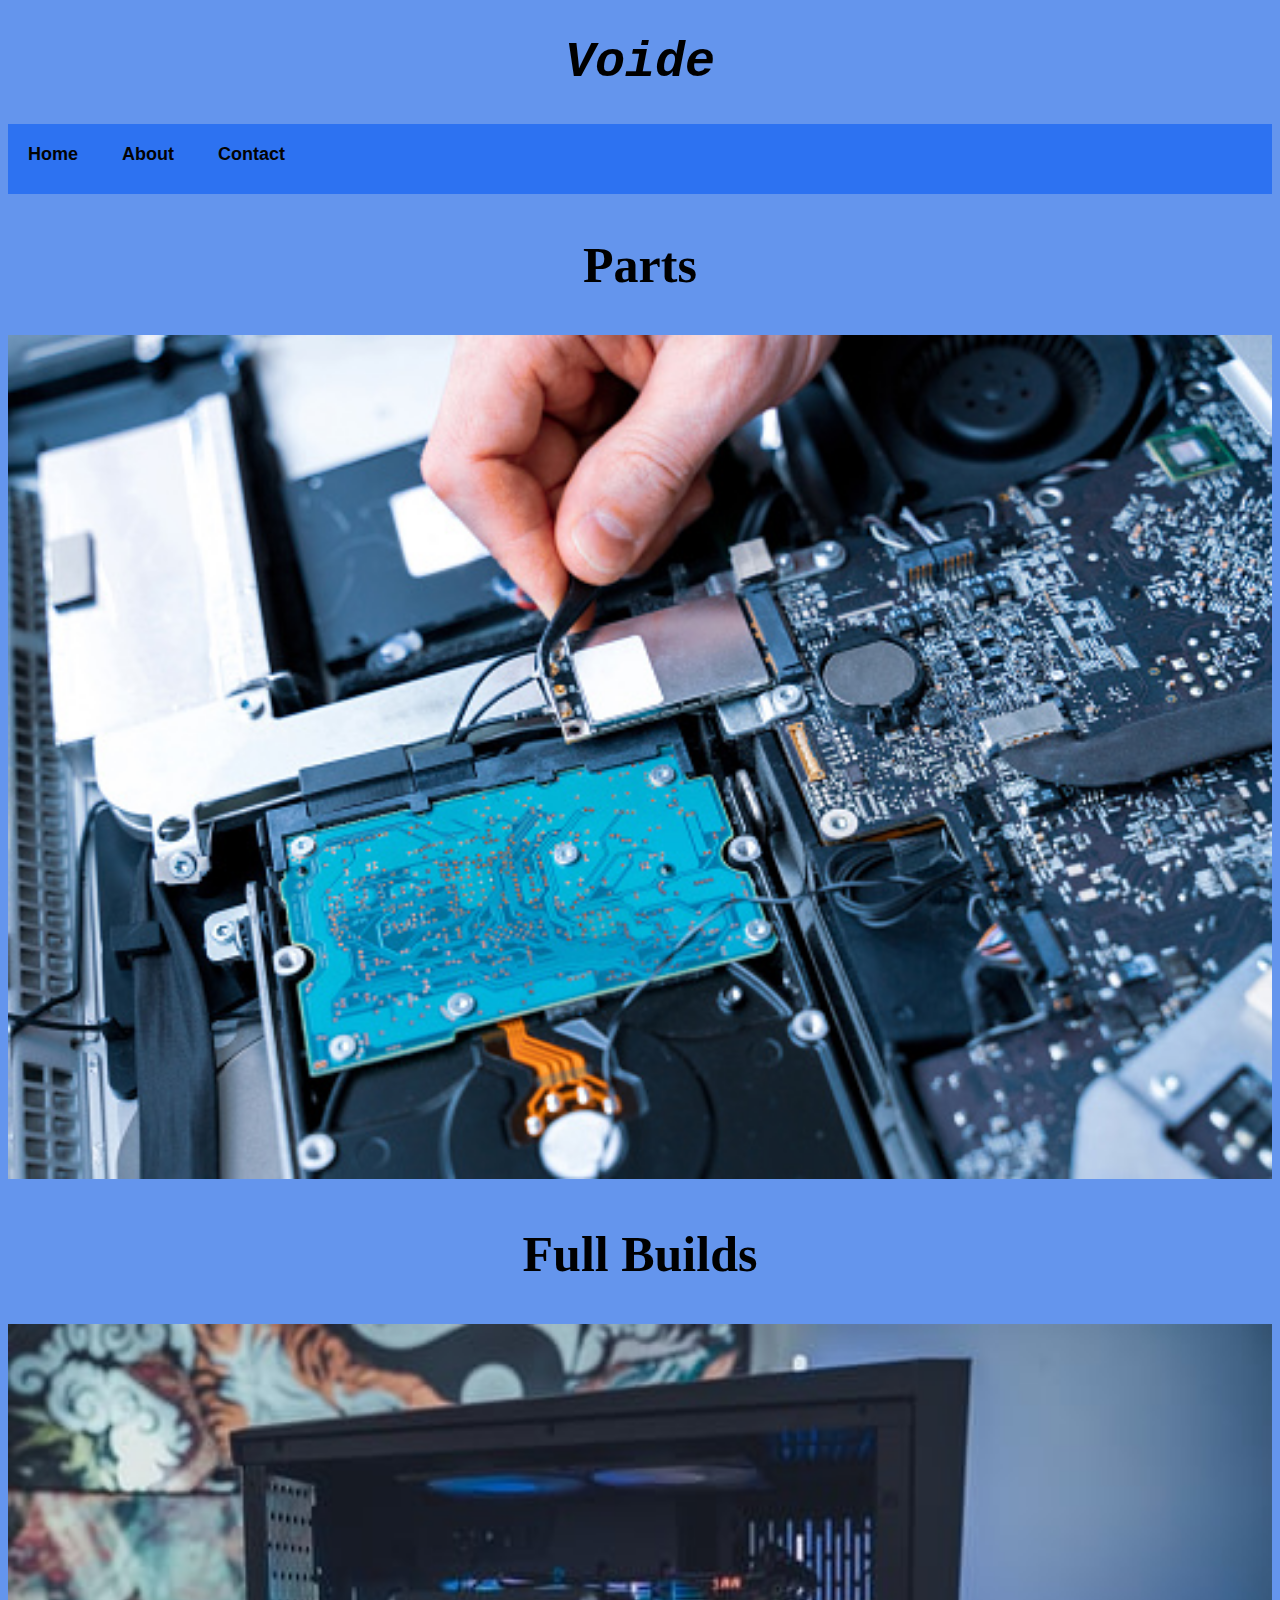
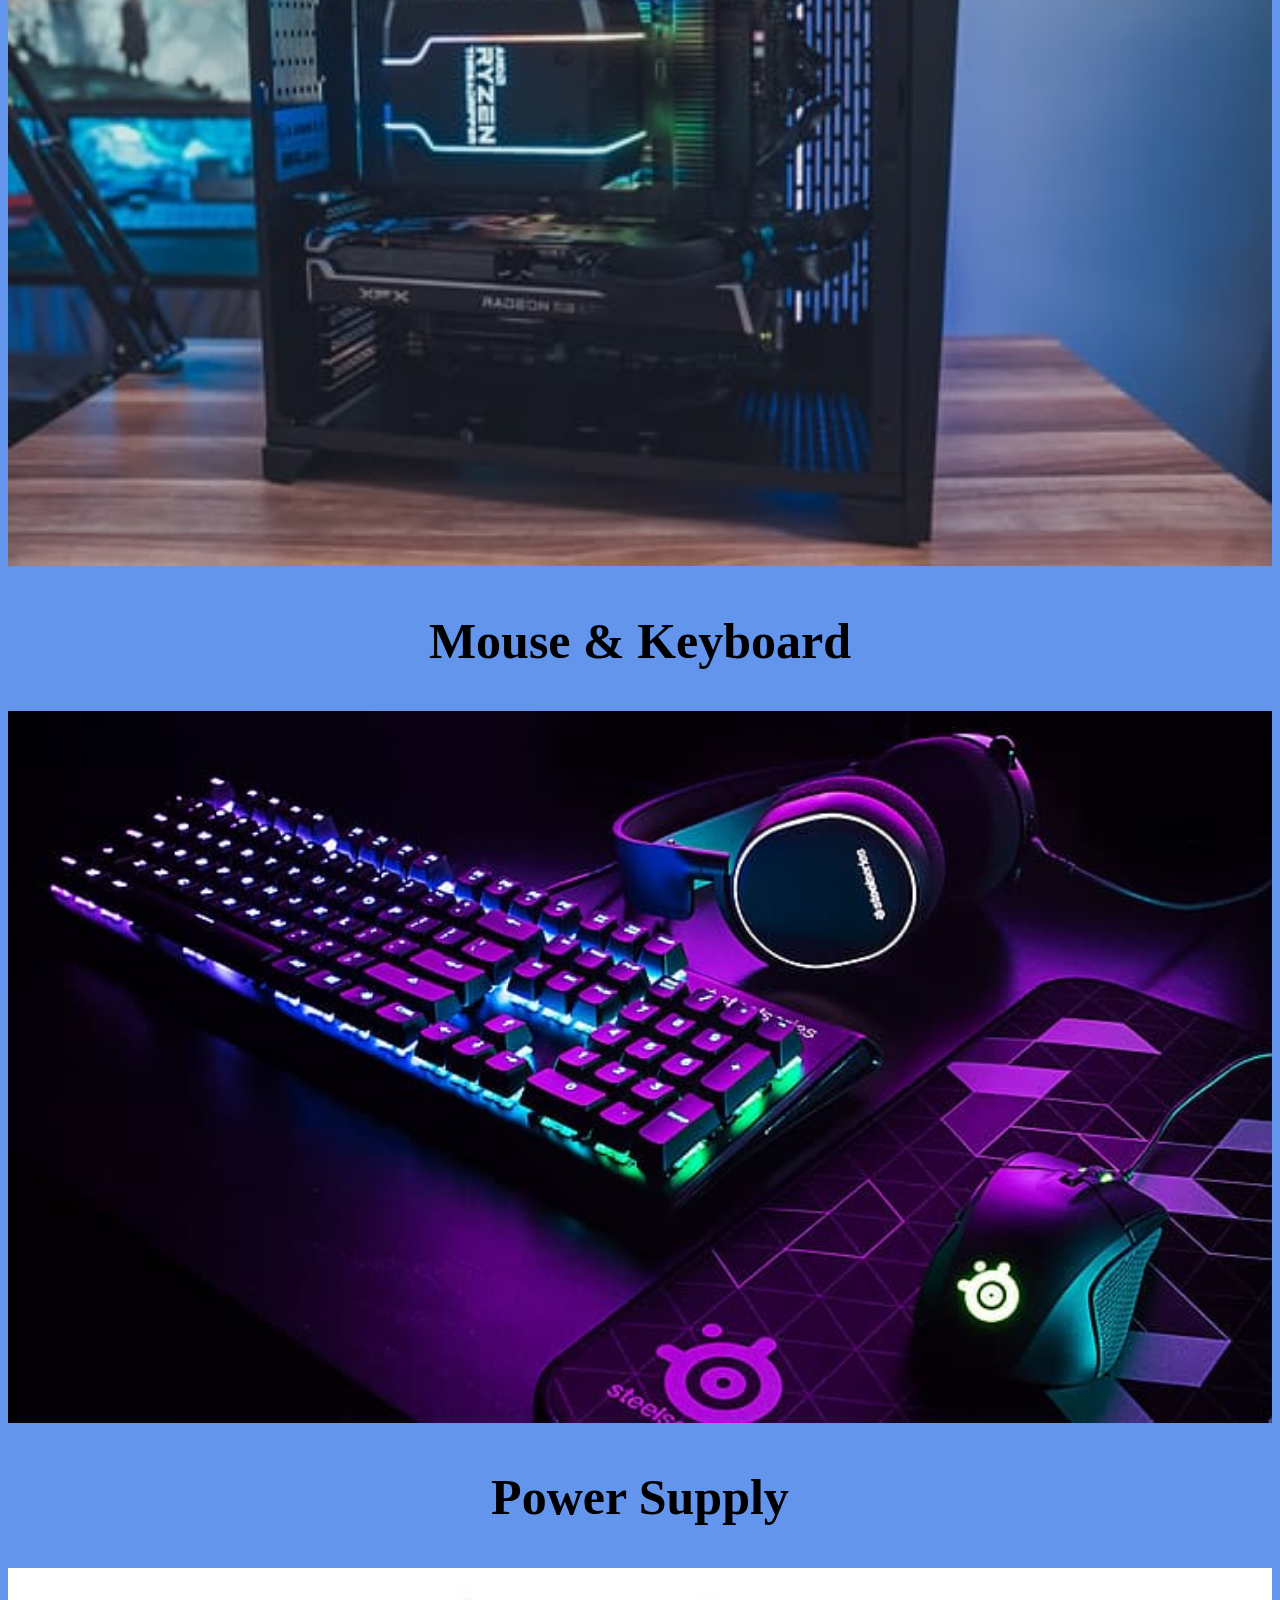
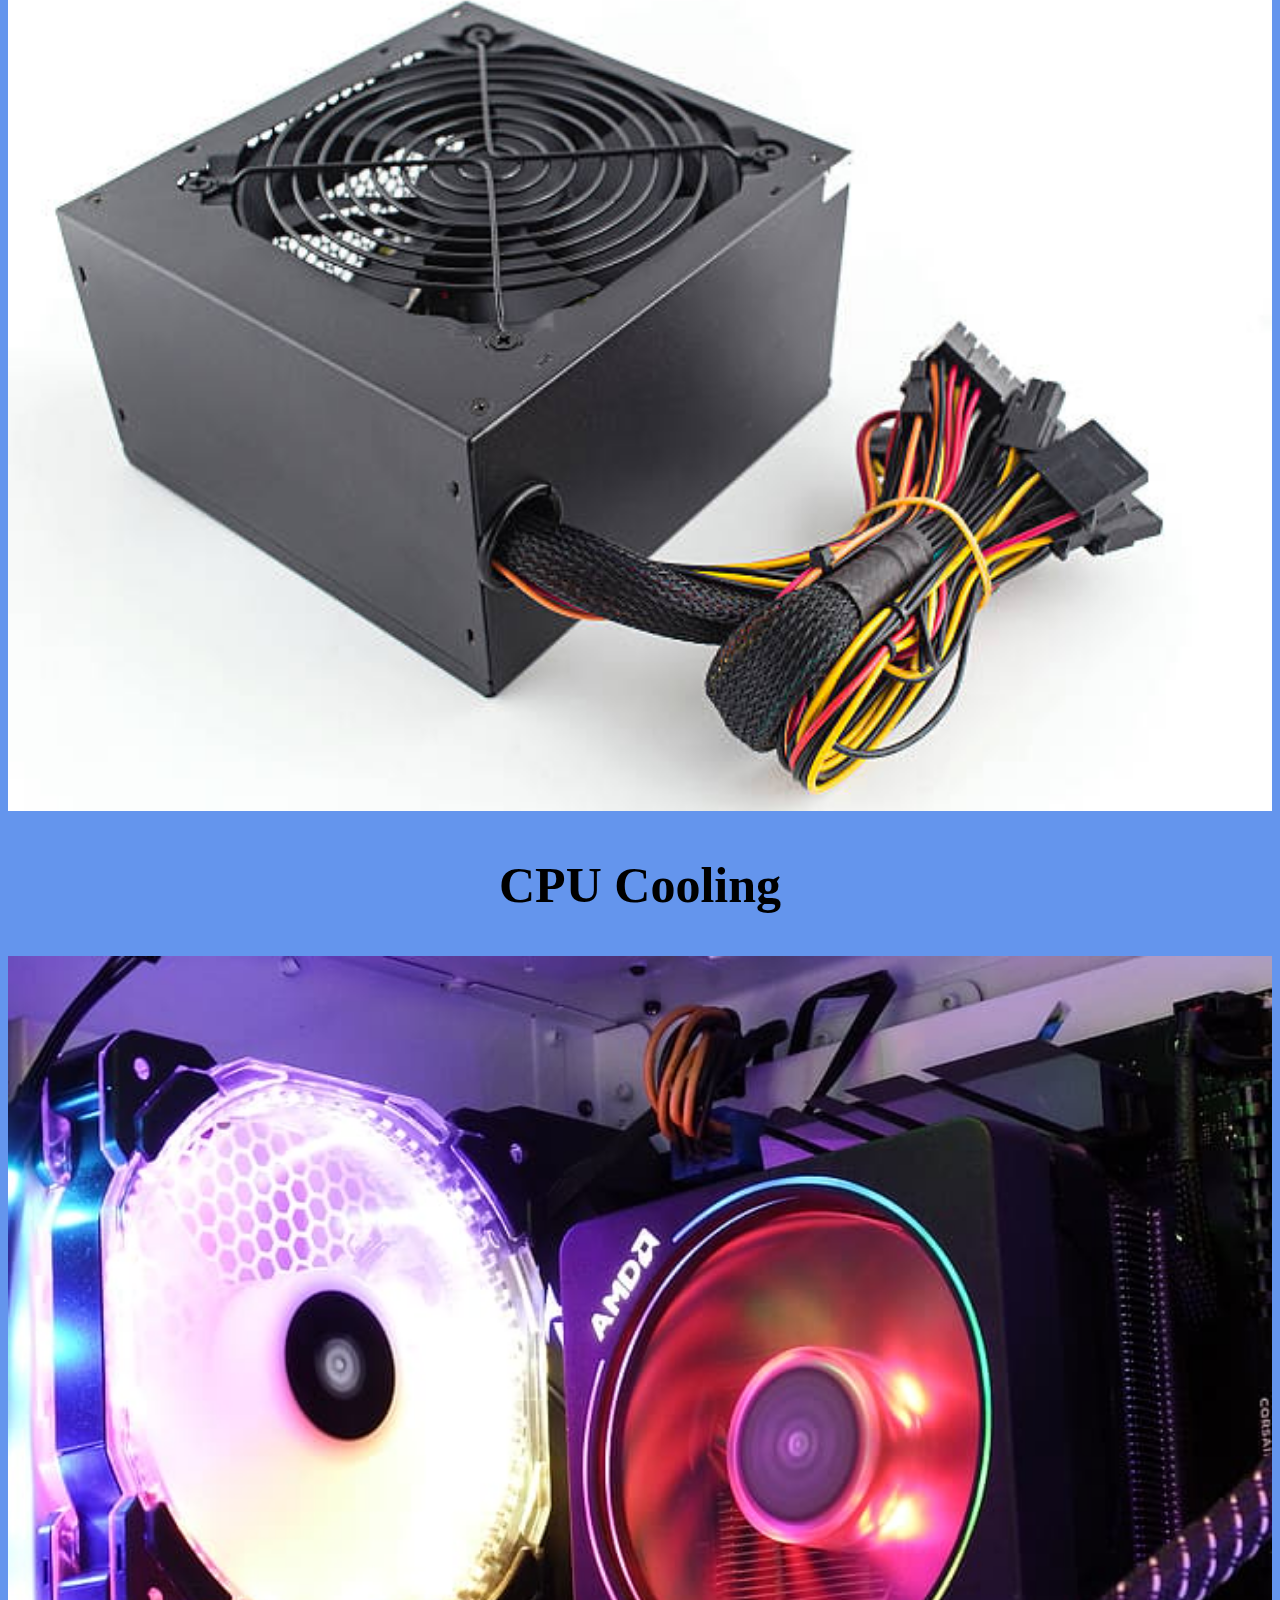
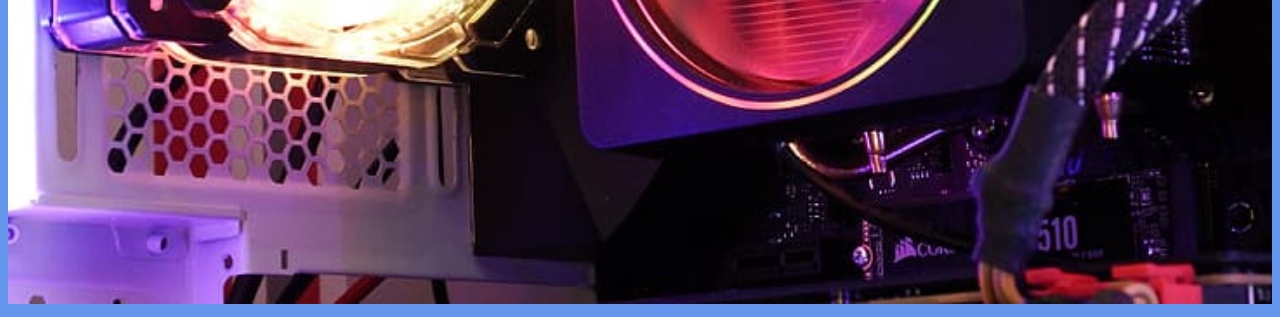
<file: index.html>
<!DOCTYPE html>
<html>
    <head>
        <link rel="stylesheet" href="style.css">
    </head>
    <body style="background-color: cornflowerblue;">
        <H1>Voide</H1>
        <div id="menu">
            <a href="index.html">Home</a>
            <a href="about.html">About</a>
            <a href="contact.html">Contact</a>
        </div>
        <div class="gallery">
            <h2>Parts</h2>
            <a href="Parts.html"><img src="images/istockphoto-1320836864-170667a.jpg" /></a>
            <h2>Full Builds</h2>
            <a href="Full-Build.html"><img src="images/photo-1624705013726-8cb4f9415f40.jpg" /></a>
            <h2>Mouse & Keyboard</h2>
            <a href="Mouse&Keyboard.html"><img src="images/gaming-setup-steelseries-keyboards-headphones-mouse-pad-hd-wallpaper-preview.jpg" /></a>
            <h2>Power Supply</h2>
            <a href="power-supply.html"><img src="images/power supply.jpg"></a>
            <h2>CPU Cooling</h2>
            <a href="cpu-cooling.html"><img src="images/cpu cooling.jpg"></a>
        </div>
    </body>
    
</html>
</file>
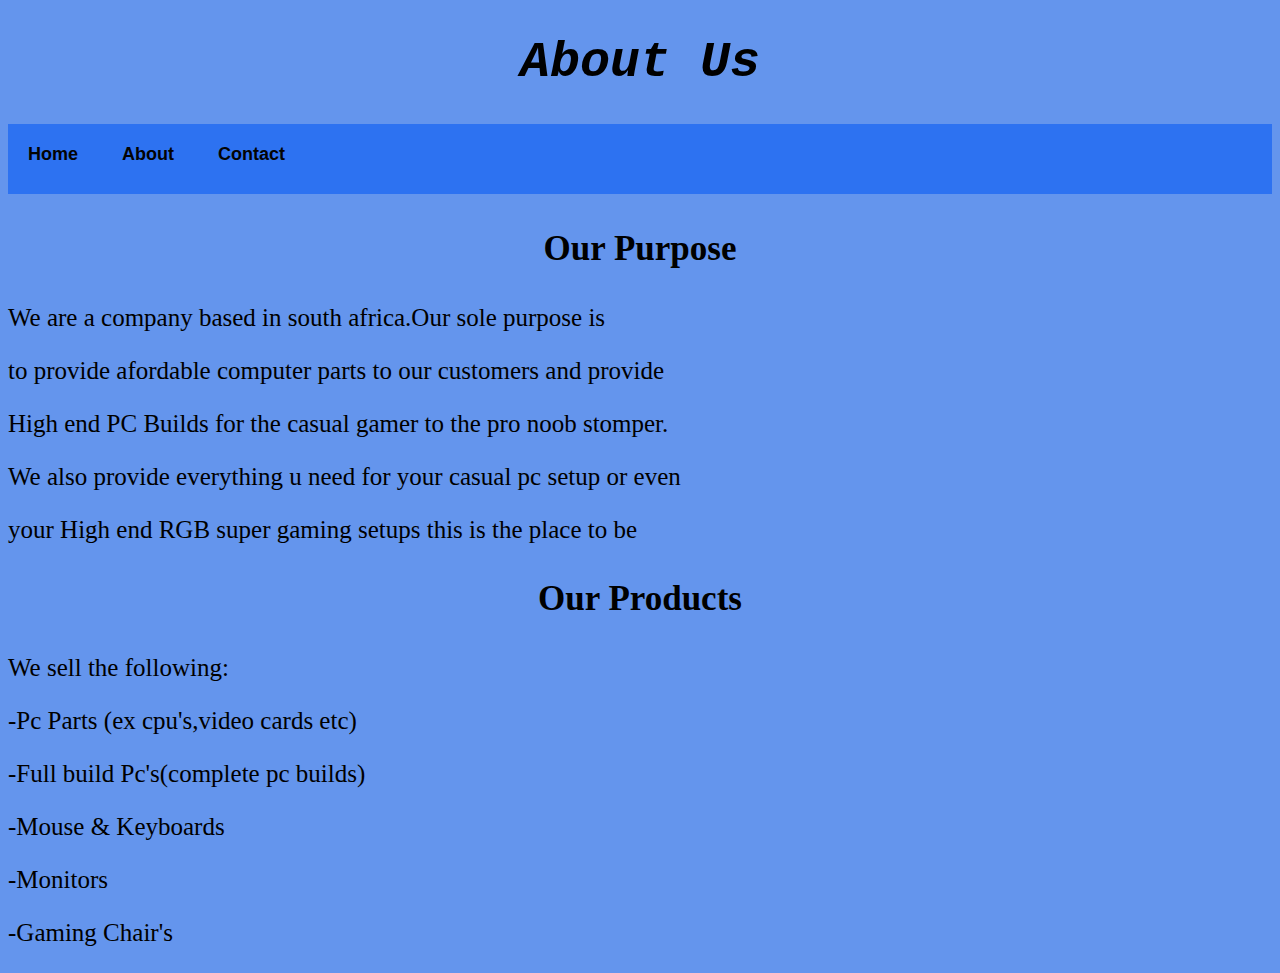
<file: about.html>
<!DOCTYPE html>
<html>
    <head>
        <link rel="stylesheet" href="style.css">
    <head>
    <body style="background-color: cornflowerblue;">
        <h1>About Us</h1>
        <div id="menu">
            <a href="index.html">Home</a>
            <a href="about.html">About</a>
            <a href="contact.html">Contact</a>
        </div>
        <h3>Our Purpose</h3>
        <p>We are a company based in south africa.Our sole purpose is </p>
        <p>to provide afordable computer parts to our customers and provide </p>
        <p>High end PC Builds for the casual gamer to the pro noob stomper.</p>
        <p>We also provide everything u need for your casual pc setup or even</p>
        <p>your High end RGB super gaming setups this is the place to be</p>
        <h3>Our Products</h3>
        <p>We sell the following:</p>
        <p>-Pc Parts (ex cpu's,video cards etc)</p>
        <p>-Full build Pc's(complete pc builds)</p>
        <p>-Mouse & Keyboards</p>
        <p>-Monitors</p>
        <p>-Gaming Chair's</p>
    </body>
</html>
</file>
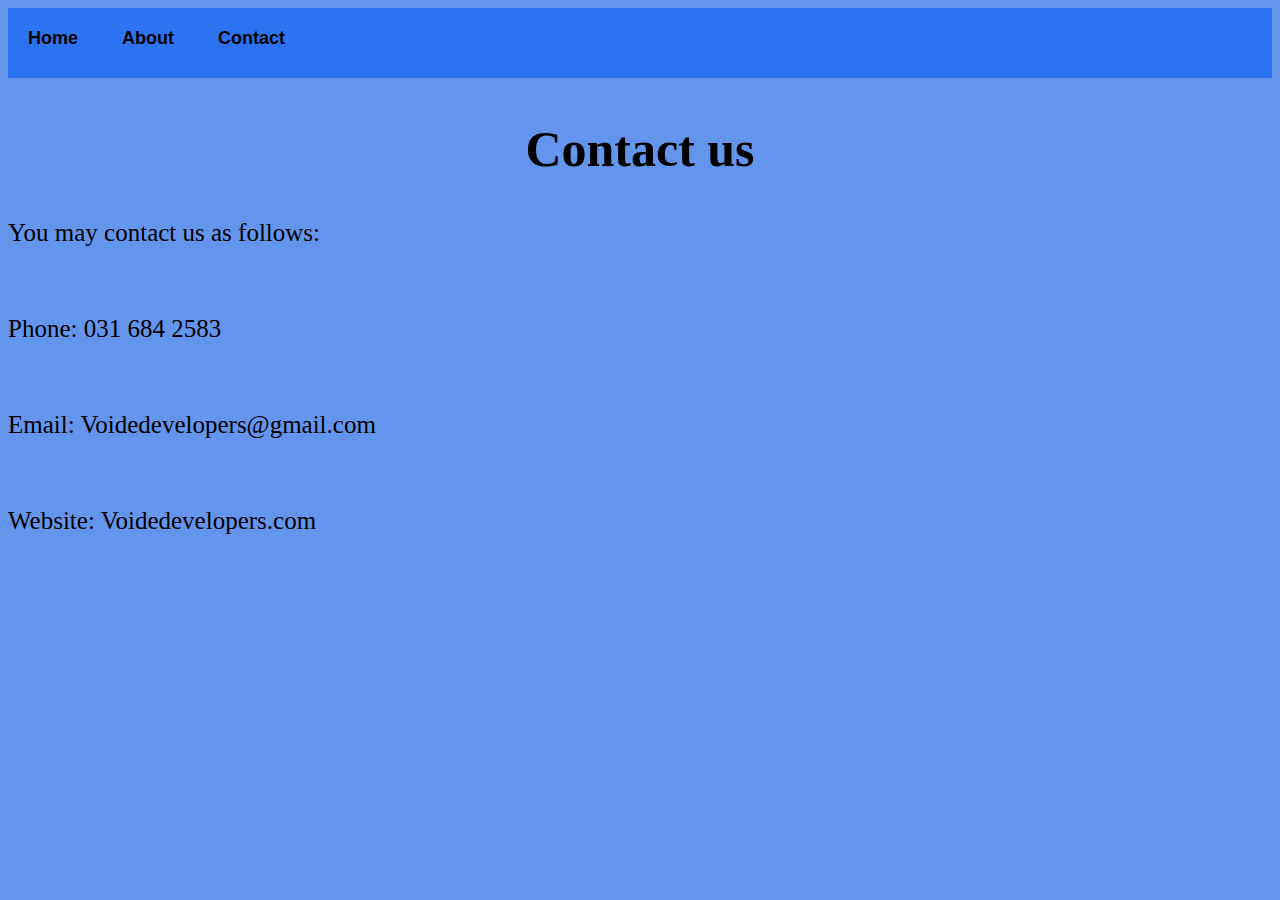
<file: contact.html>
<!DOCTYPE html>
<html>
    <head>
        <link rel="stylesheet" href="style.css">
    </head>
    <body style="background-color:cornflowerblue">
        <div id="menu">
            <a href="index.html">Home</a>
            <a href="about.html">About</a>
            <a href="contact.html">Contact</a>
        </div>
        
        <h2>Contact us</h2>
        <p>You may contact us as follows:</p>
    </br>
        <p>Phone: 031 684 2583</p>
    </br>
        <p>Email: Voidedevelopers@gmail.com</p>
    </br>
        <p>Website: Voidedevelopers.com</p>
    </br>
    </body>
</html>
</file>
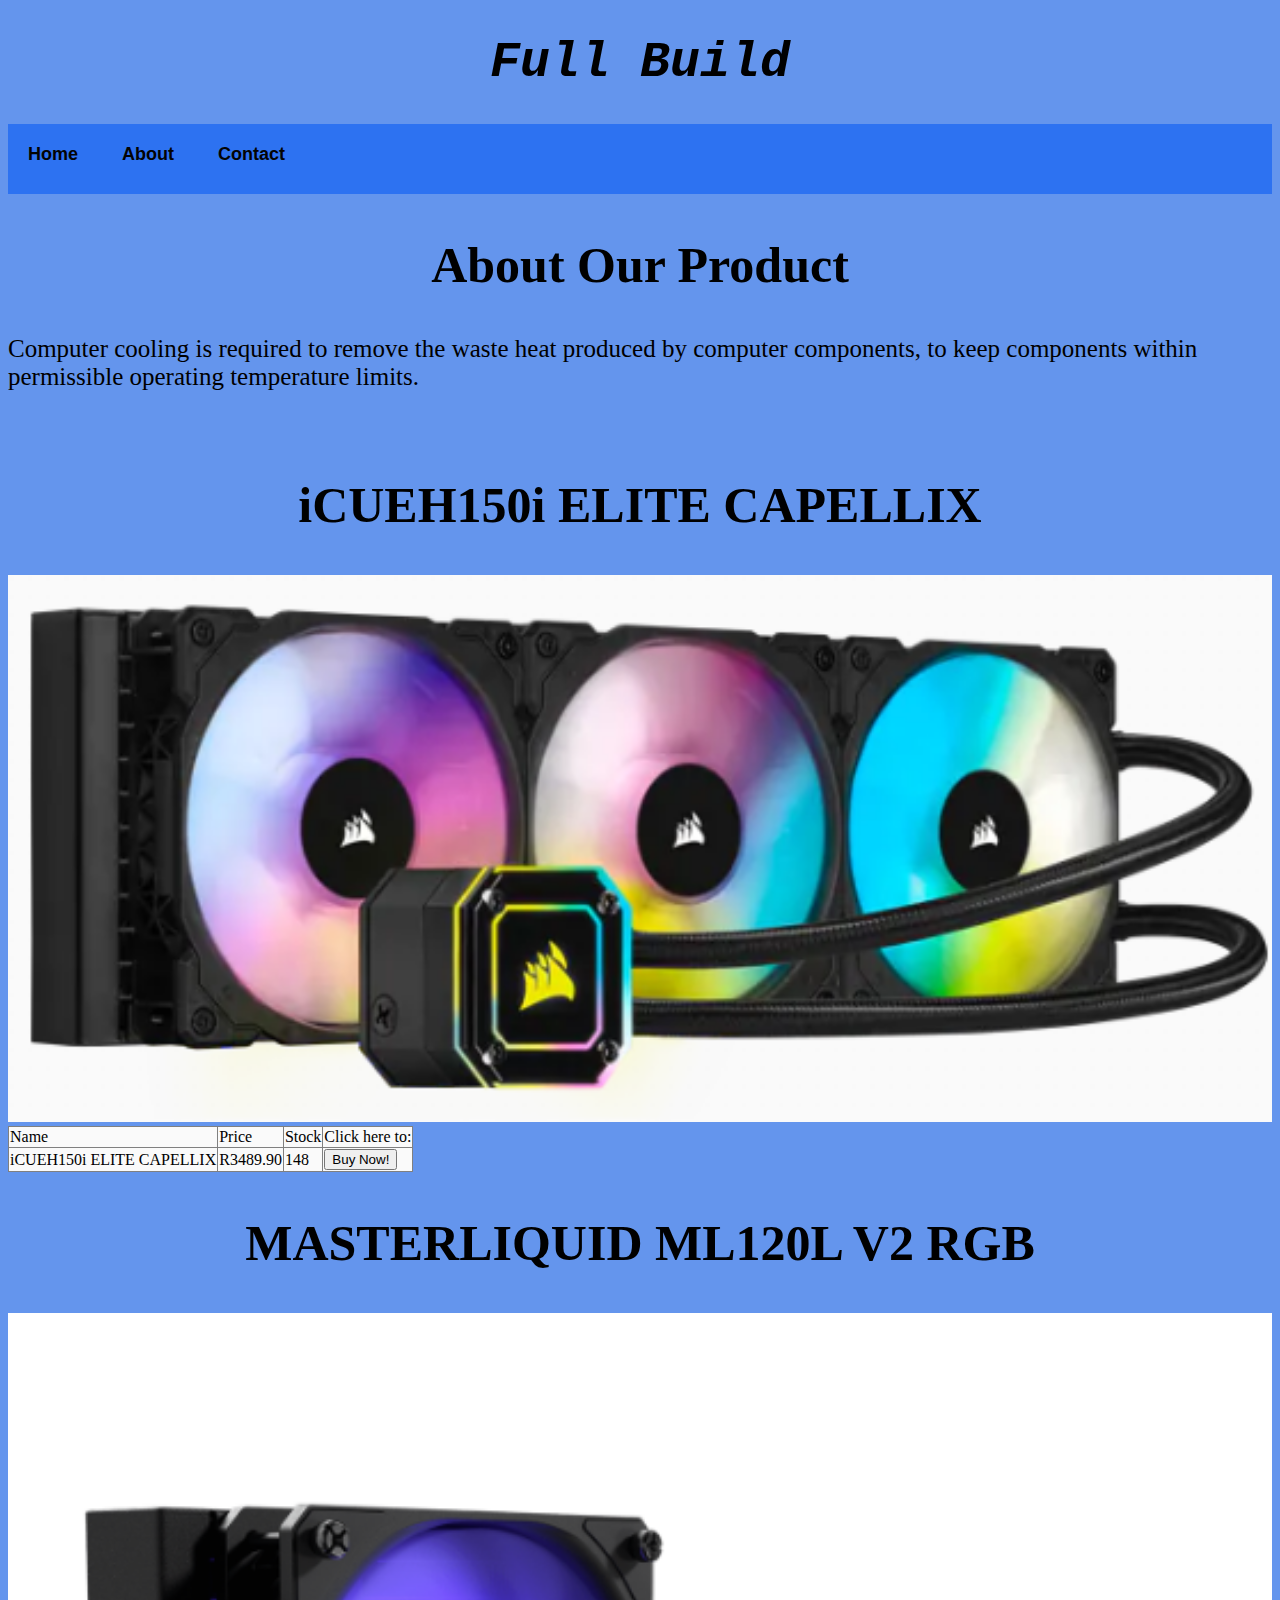
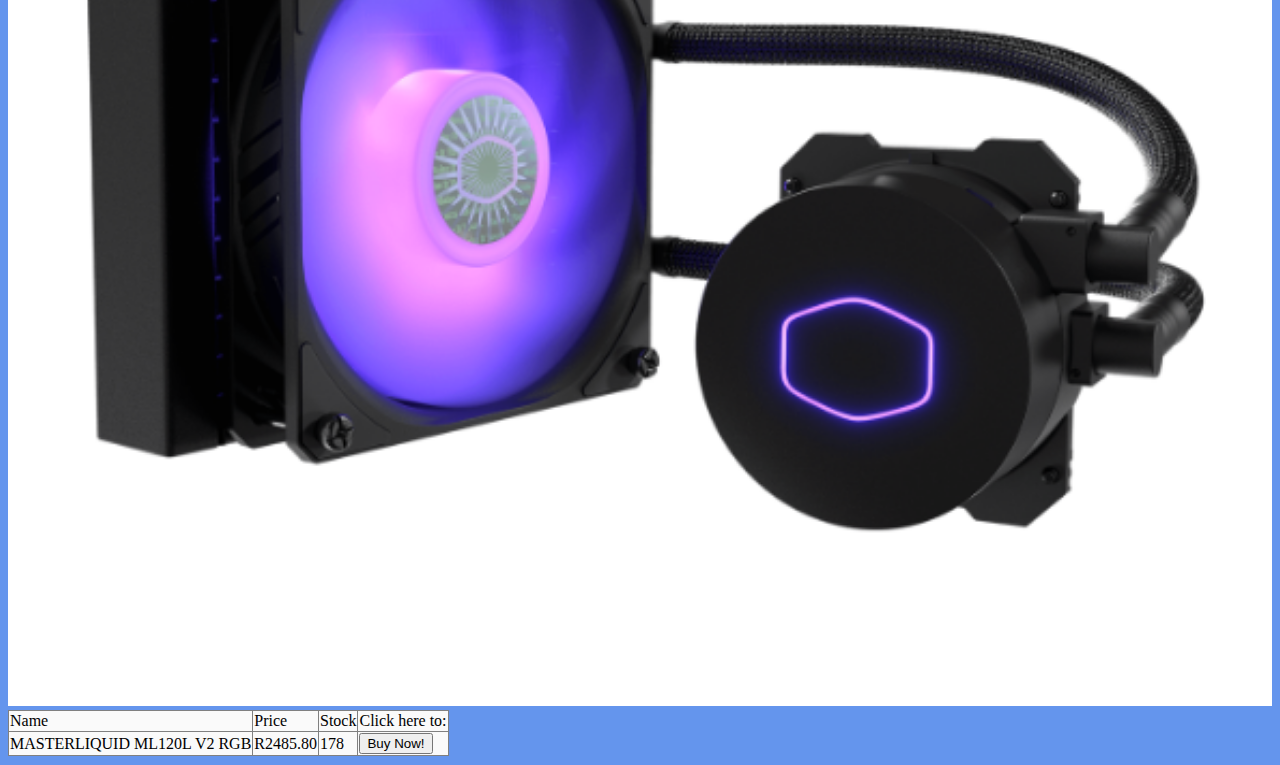
<file: cpu-cooling.html>
<!DOCTYPE html>
<html>
     <head>
         <link rel="stylesheet" href="style.css">
     <head>
     <body style="background-color: cornflowerblue;">
        <h1>Full Build</h1>
        <div id="menu">
            <a href="index.html">Home</a>
            <a href="about.html">About</a>
            <a href="contact.html">Contact</a>
        </div>
        <h2>About Our Product</h2>
        <p>Computer cooling is required to remove the waste heat produced by computer components, to keep components within permissible operating temperature limits.</p>
        <br>
        <div class="gallery">
            <h2>iCUEH150i ELITE CAPELLIX</h2>
            <img src="images/CPUC-1.jpg" />
            <table border="1">
                <tr>
                    <td>Name</td>
                    <td>Price</td>
                    <td>Stock</td>
                    <td>Click here to:</td>
                </tr>
                <tr>
                    <td>iCUEH150i ELITE CAPELLIX</td>
                    <td>R3489.90</td>
                    <td>148</td>
                    <td><button type="button">Buy Now!</button></td>
                </tr>
            </table>
        <div class="gallery">
            <h2>MASTERLIQUID ML120L V2 RGB</h2>
            <img src="images/CPUC-2.jpg" />
            <table border="1">
                <tr>
                    <td>Name</td>
                    <td>Price</td>
                    <td>Stock</td>
                    <td>Click here to:</td>
                </tr>
                <tr>
                    <td>MASTERLIQUID ML120L V2 RGB</td>
                    <td>R2485.80</td>
                    <td>178</td>
                    <td><button type="button">Buy Now!</button></td>
                </tr>
            </table>   
            
        </div>
    </body>
</html>
</file>
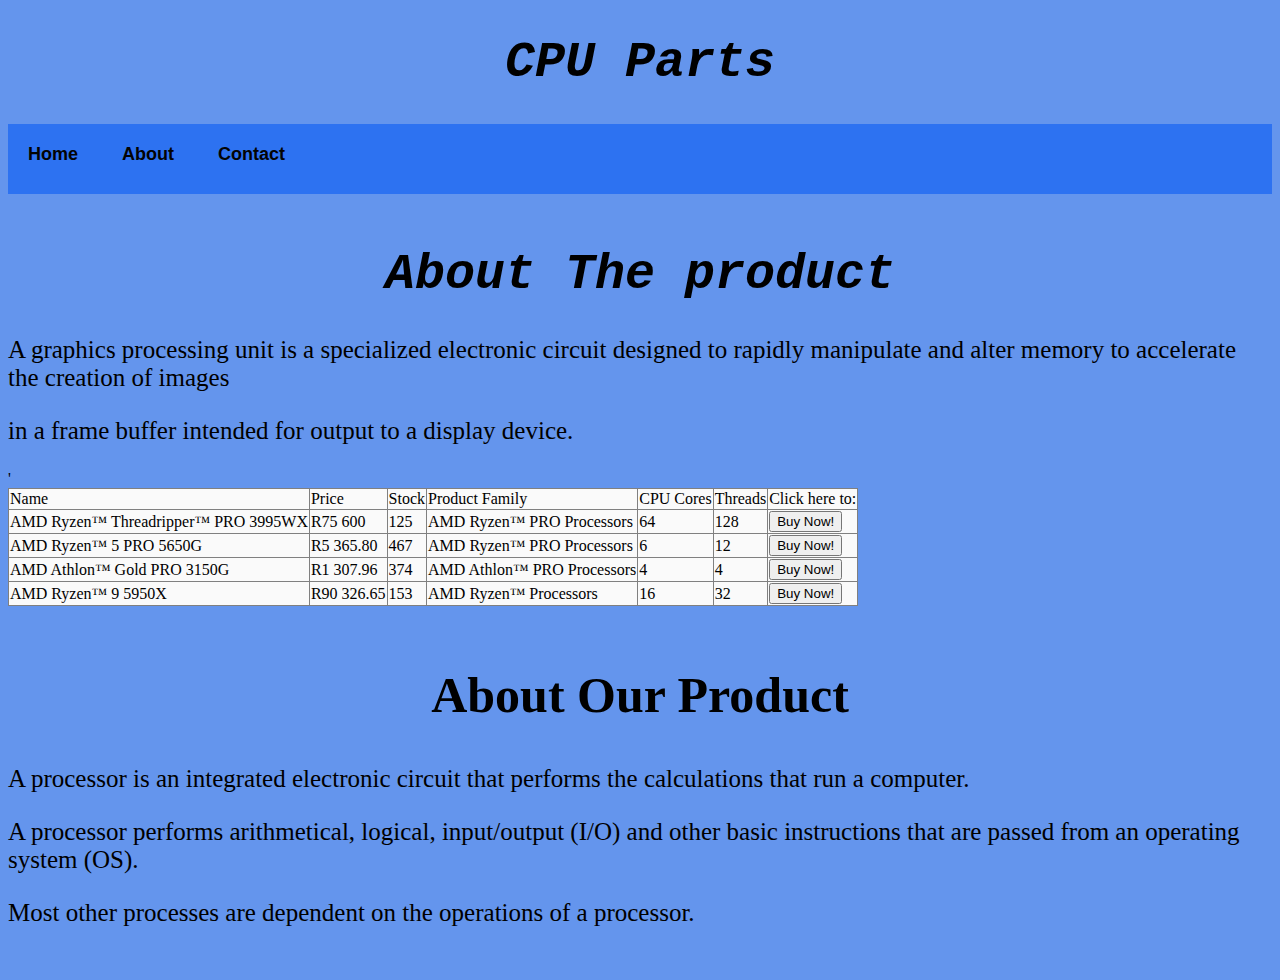
<file: CPU.html>
<!DOCTYPE html>
<html>
     <head>
         <link rel="stylesheet" href="style.css">
     <head>
     <body style="background-color: cornflowerblue;">
        <h1>CPU Parts</h1>
        <div id="menu">
            <a href="index.html">Home</a>
            <a href="about.html">About</a>
            <a href="contact.html">Contact</a>
        </div>
        <br>
        <h1>About The product</h1>
        <p>A graphics processing unit is a specialized electronic circuit designed to rapidly manipulate and alter memory to accelerate the creation of images </p>
        <P> in a frame buffer intended for output to a display device.</p>
        <table border="1">
            <tr>
                <td>Name</td>
                <td>Price</td>
                <td>Stock</td>
                <td>Product Family</td>
                <td>CPU Cores</td>
                <td>Threads</td>
                <td>Click here to:</td>
            </tr>
            <tr>
                <td>AMD Ryzen™ Threadripper™ PRO 3995WX</td>
                <td>R75 600</td>
                <td>125</td>
                <td>AMD Ryzen™ PRO Processors</td>
                <td>64</td>
                <td>128</td>
                <td><button type="button">Buy Now!</button></td>
            </tr>
            <tr>
                <td>AMD Ryzen™ 5 PRO 5650G</td>
                <td>R5 365.80</td>
                <td>467</td>
                <td>AMD Ryzen™ PRO Processors</td>
                <td>6</td>
                <td>12</td>
                <td><button type="button">Buy Now!</button></td>
            </tr>
            <tr>
                <td>AMD Athlon™ Gold PRO 3150G</td>
                <td>R1 307.96</td>
                <td>374</td>
                <td>AMD Athlon™ PRO Processors</td>
                <td>4</td>
                <td>4</td>
                <td><button type="button">Buy Now!</button></td>
            </tr>
            <tr>
                <td>AMD Ryzen™ 9 5950X</td>'
                <td>R90 326.65</td>
                <td>153</td>
                <td>AMD Ryzen™ Processors</td>
                <td>16</td>
                <td>32</td>
                <td><button type="button">Buy Now!</button></td>
            </tr>  
        </table>
        <br>
        <h2>About Our Product</h2>
        <p>A processor is an integrated electronic circuit that performs the calculations that run a computer.</p>
        <p>A processor performs arithmetical, logical, input/output (I/O) and other basic instructions that are passed from an operating system (OS).</p>
        <p>Most other processes are dependent on the operations of a processor.</p>
        <br>
        
    </body>
</html>
</file>
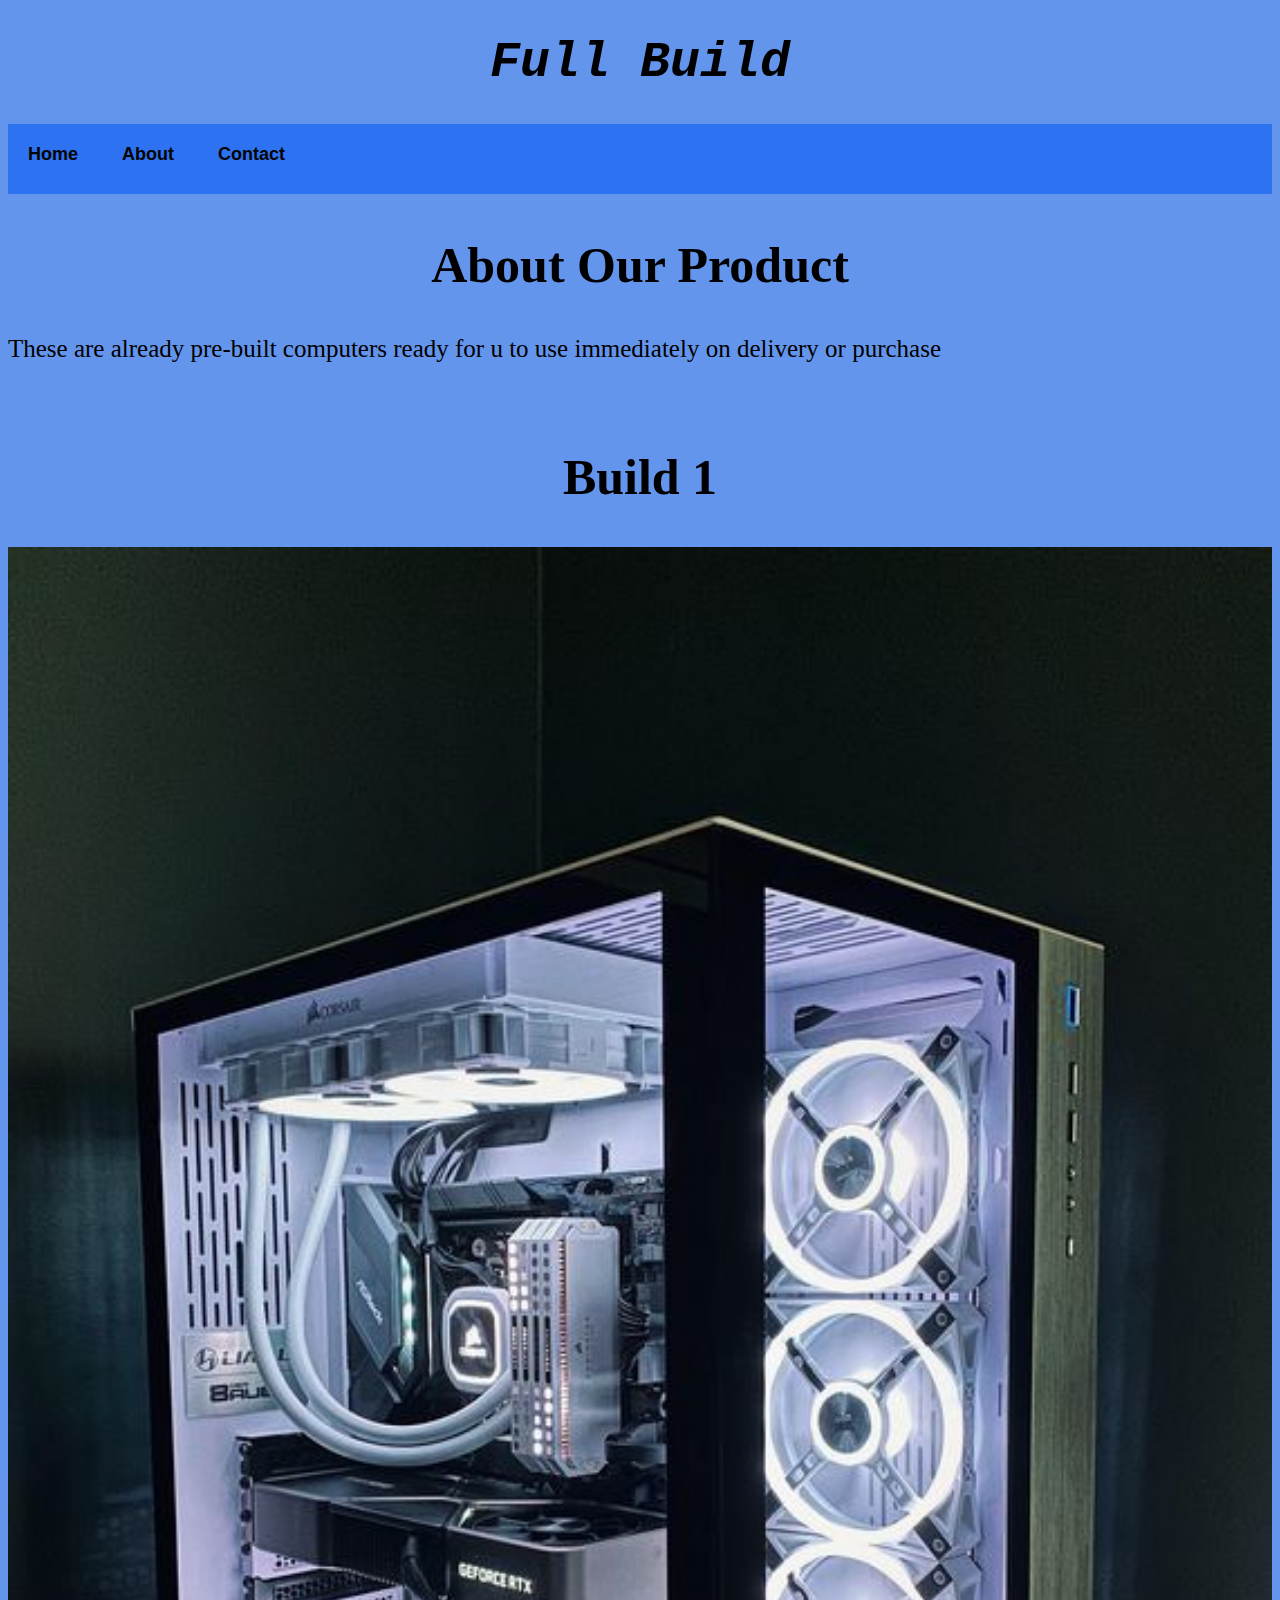
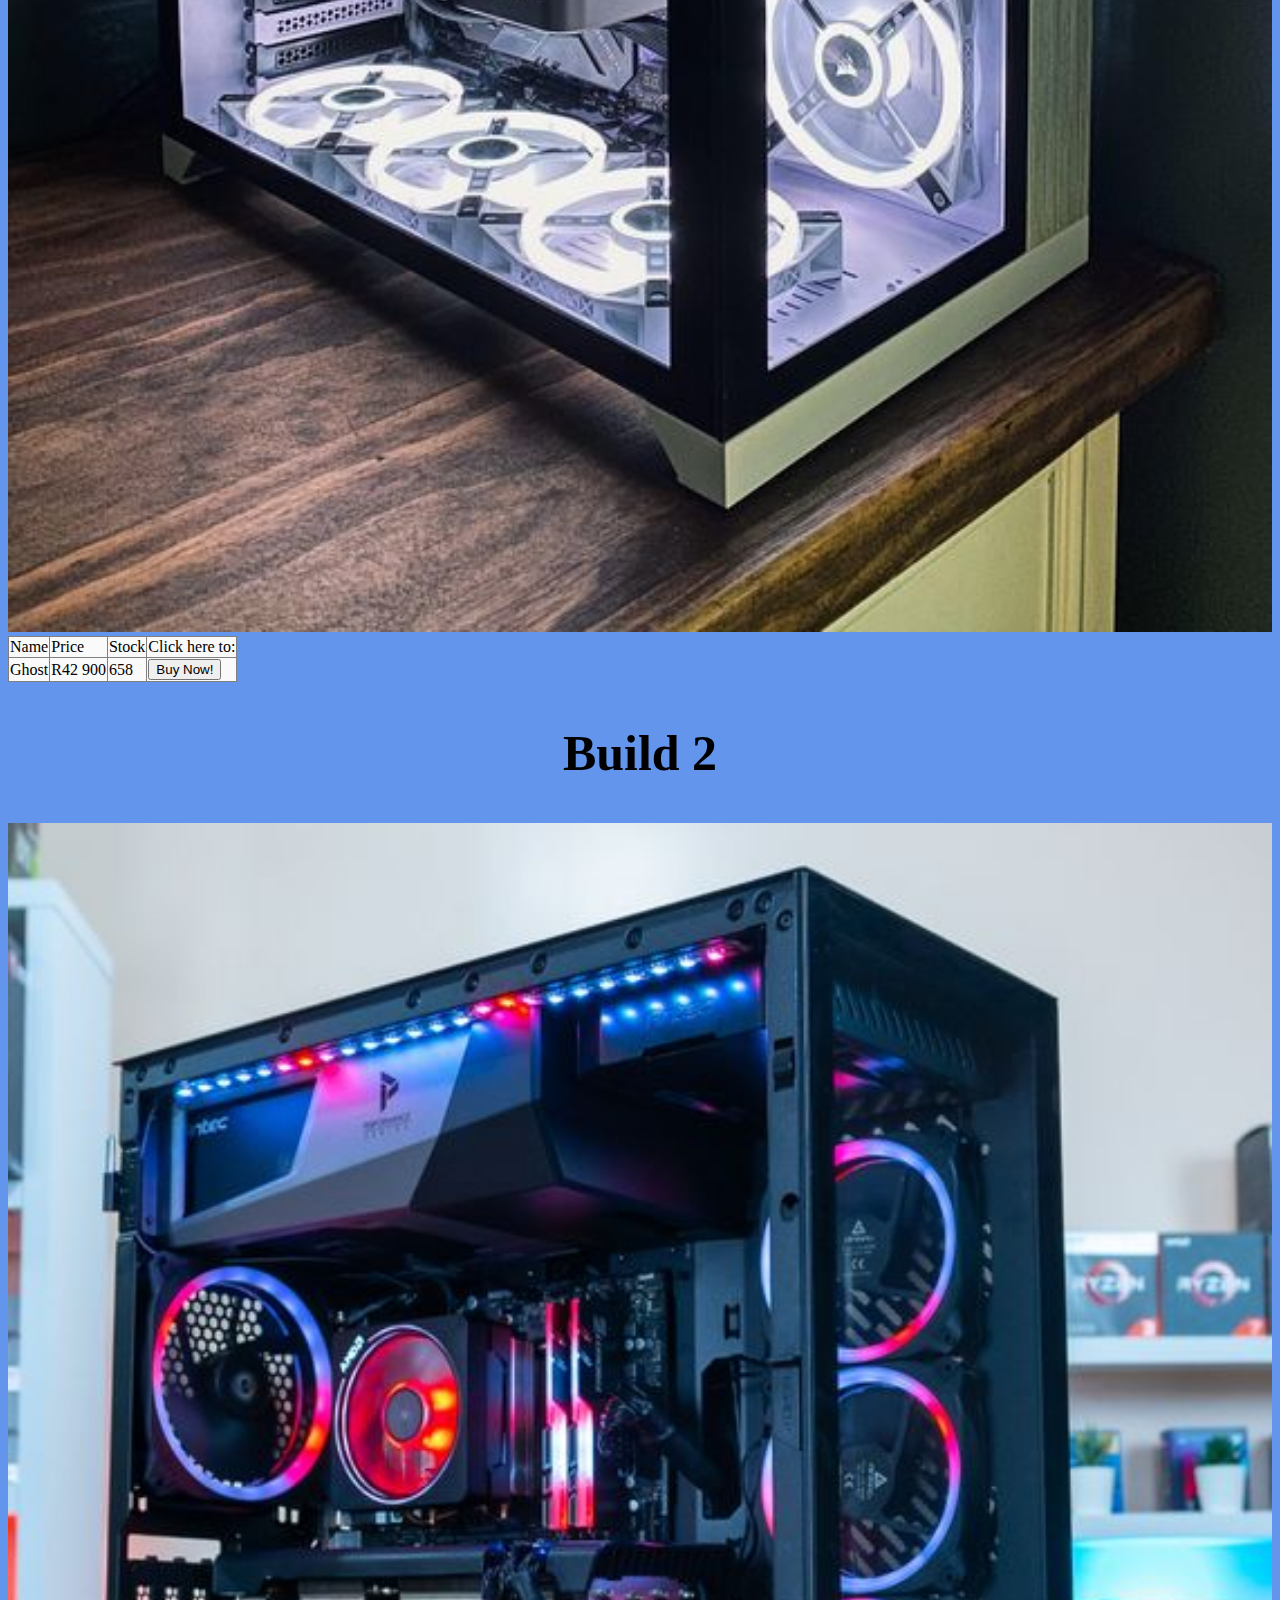
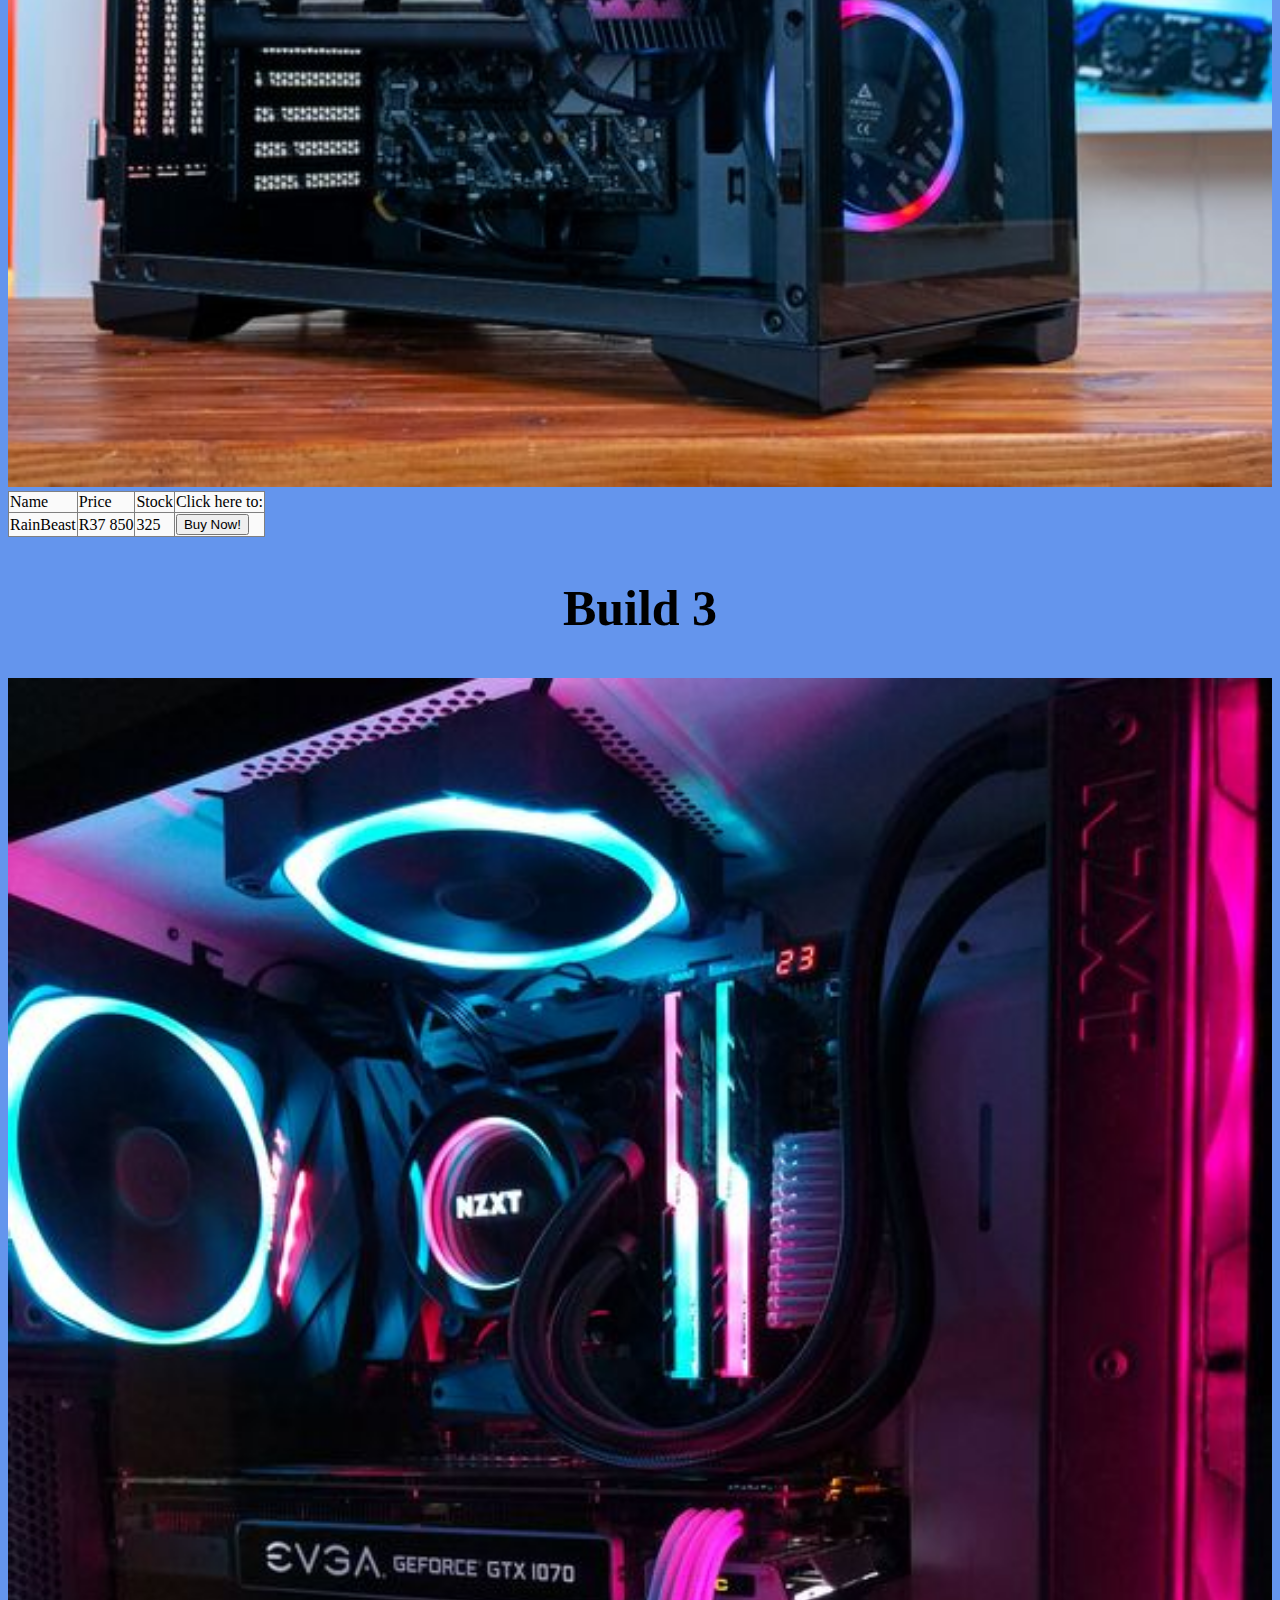
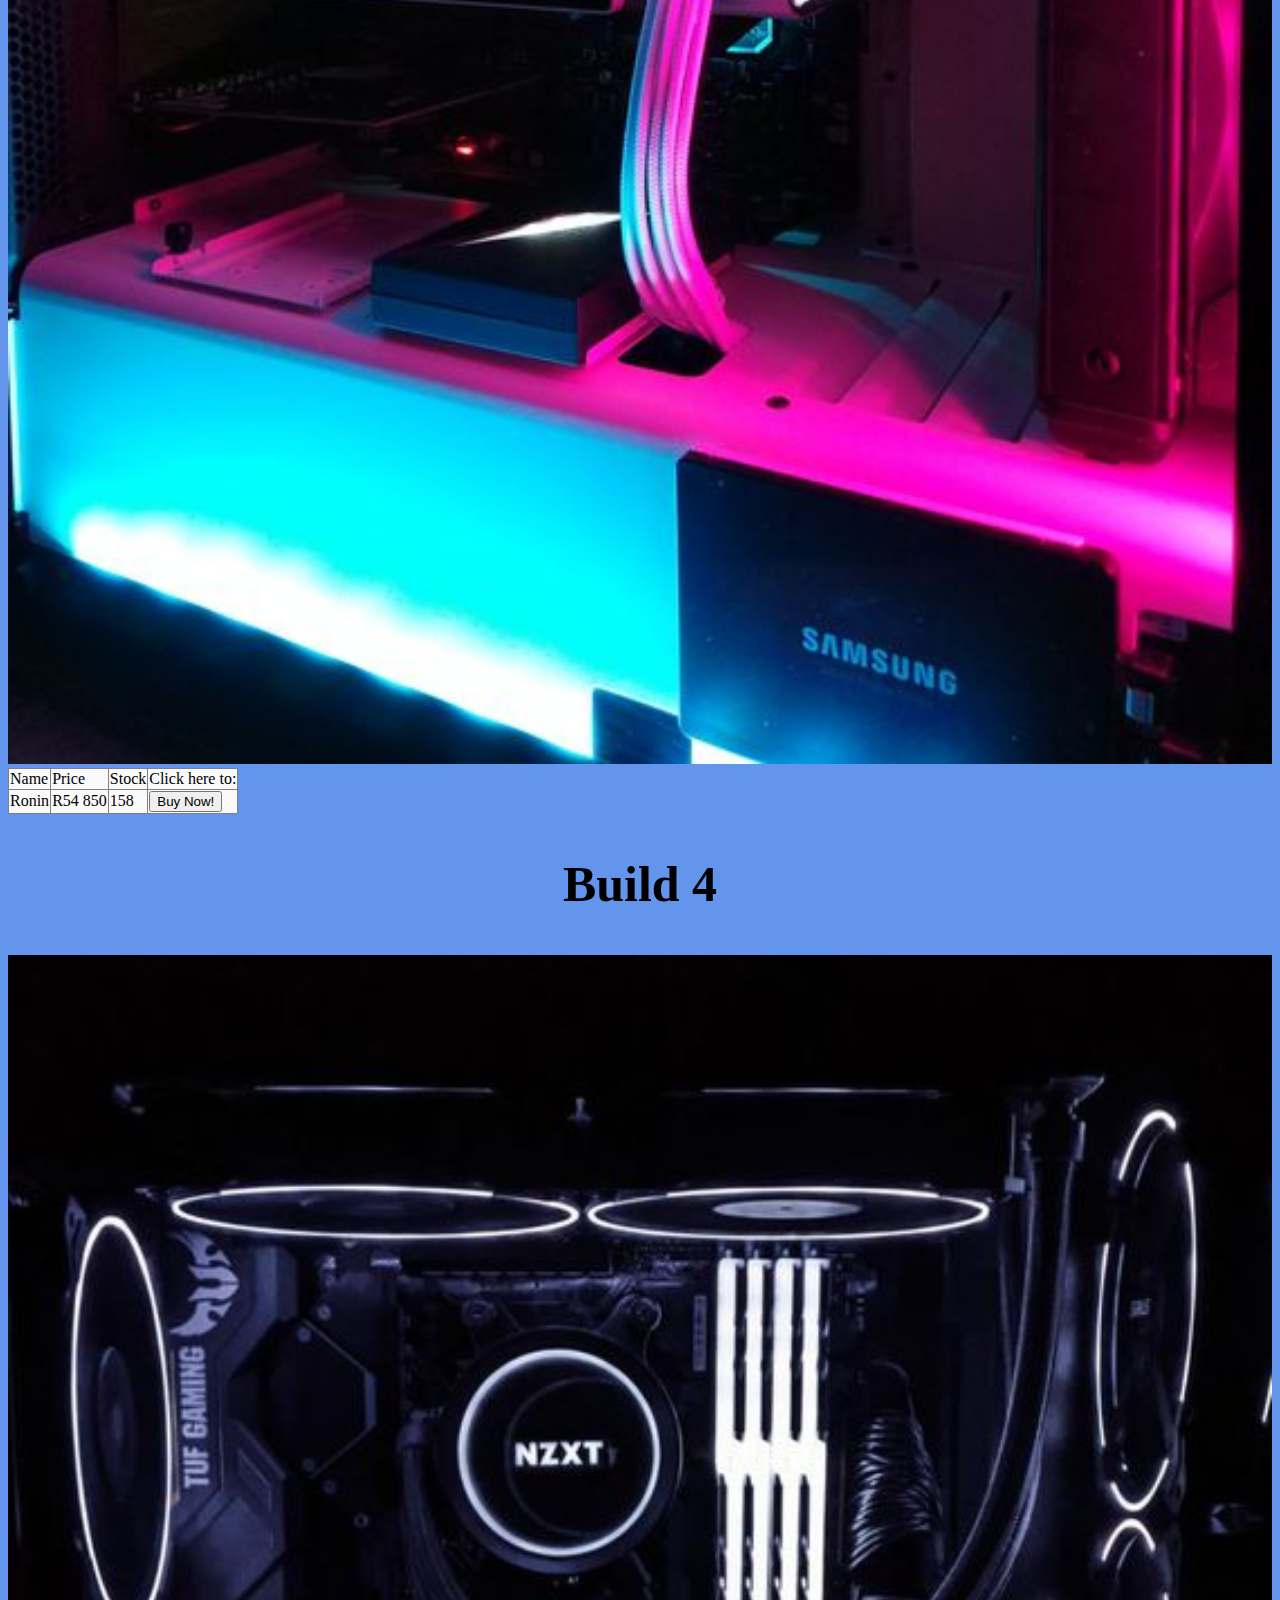
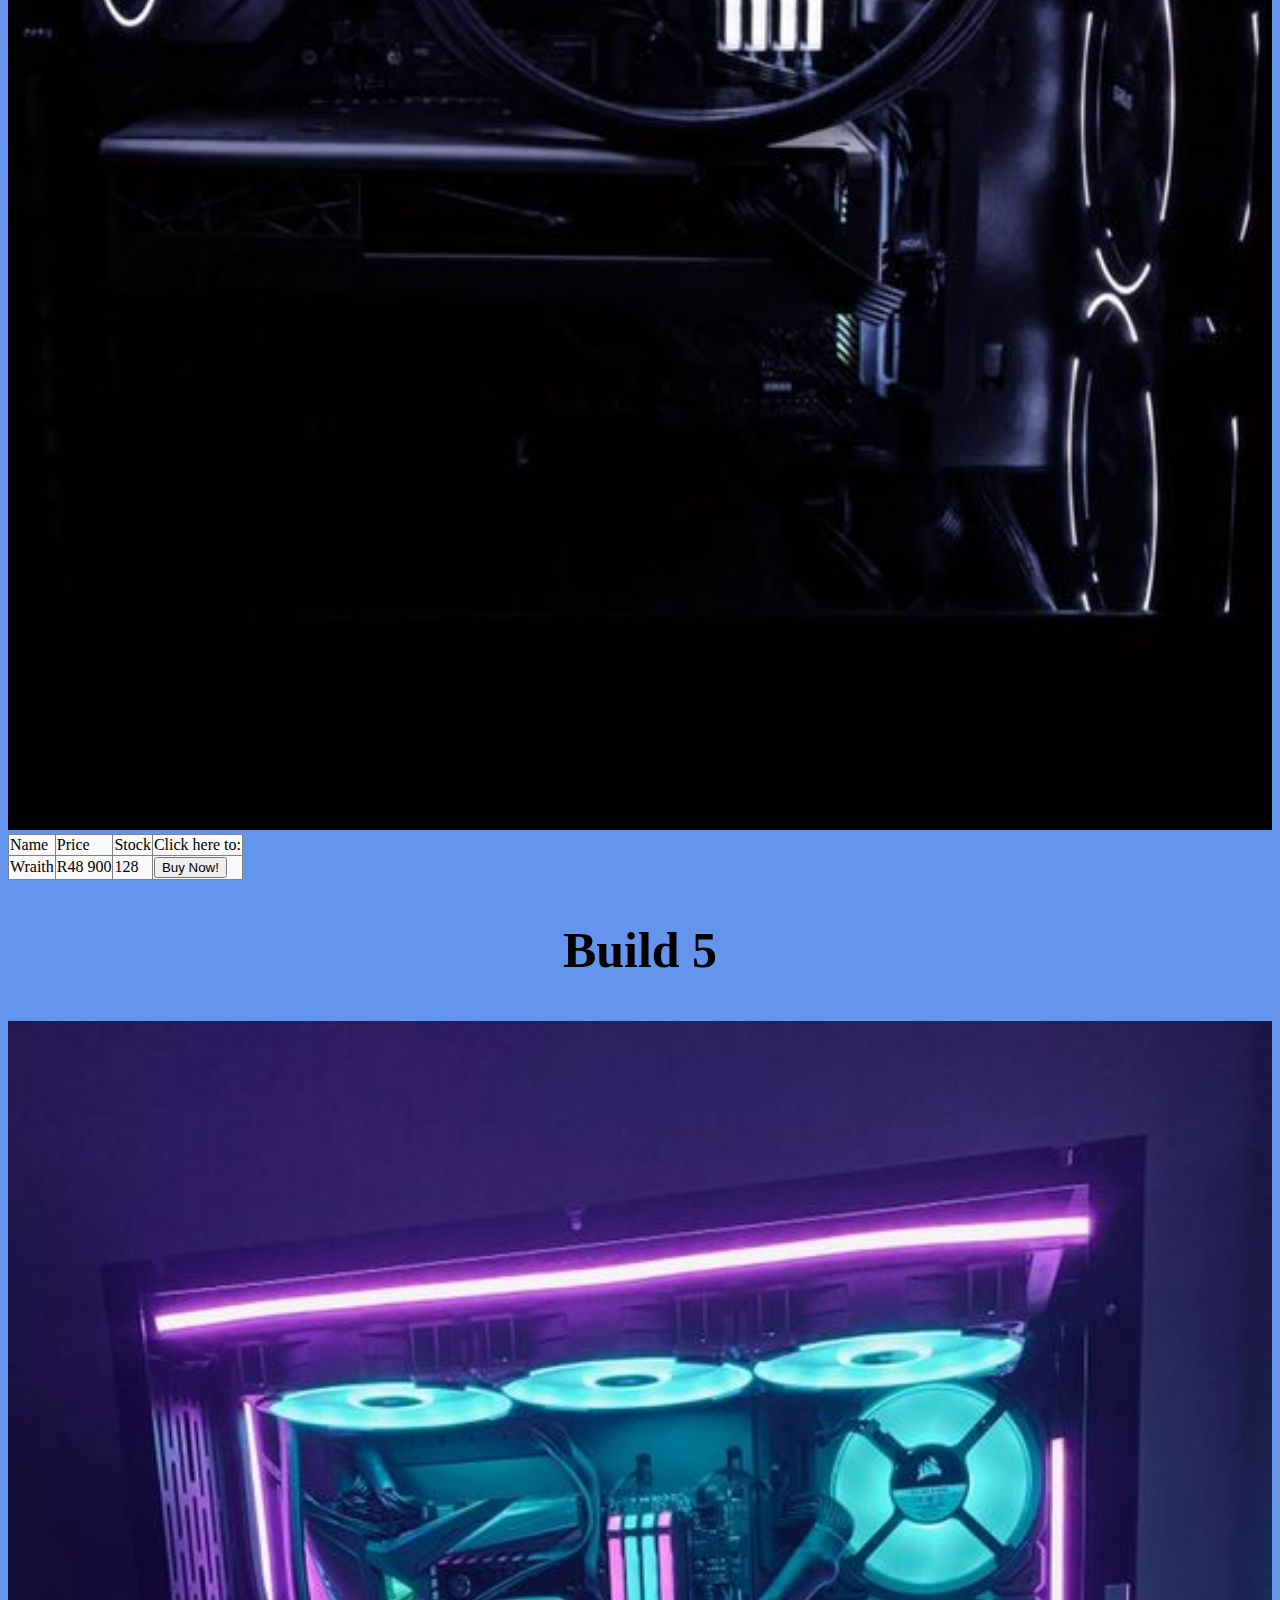
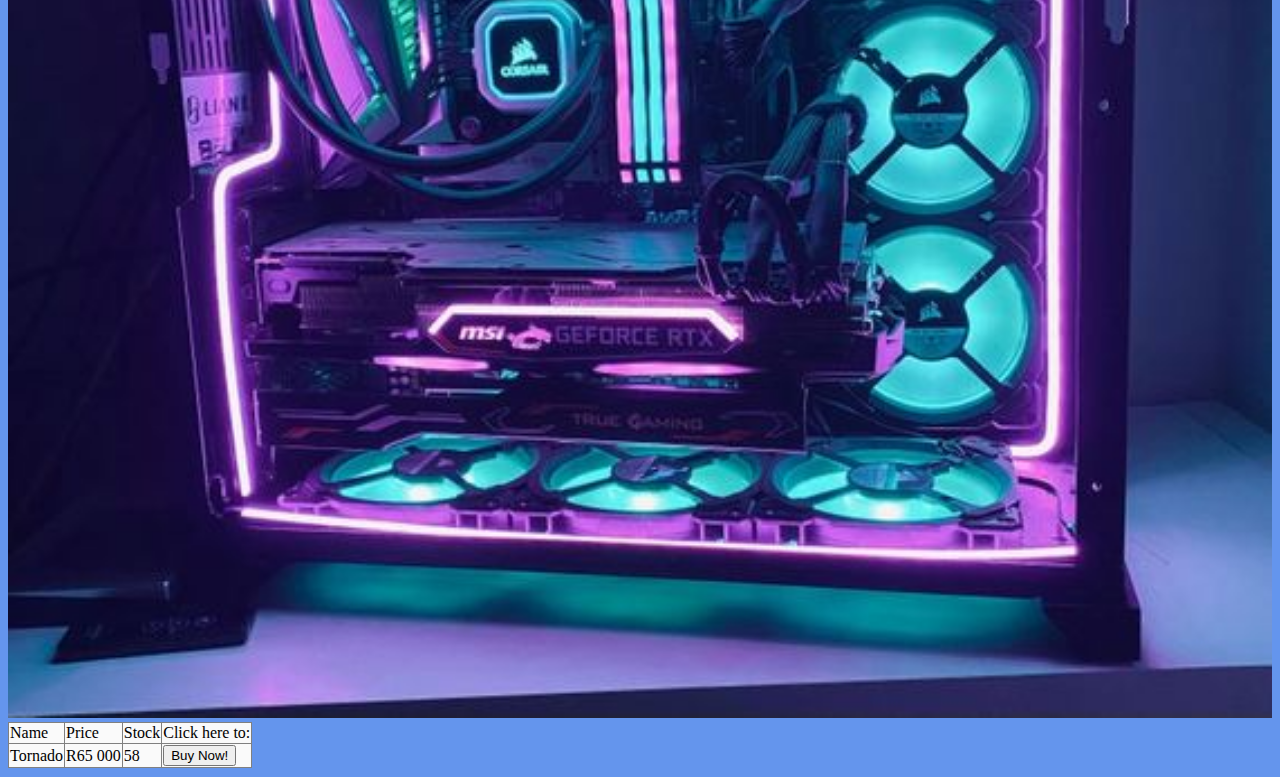
<file: Full-Build.html>
<!DOCTYPE html>
<html>
     <head>
         <link rel="stylesheet" href="style.css">
     <head>
     <body style="background-color: cornflowerblue;">
        <h1>Full Build</h1>
        <div id="menu">
            <a href="index.html">Home</a>
            <a href="about.html">About</a>
            <a href="contact.html">Contact</a>
        </div>
        <h2>About Our Product</h2>
        <P>These are already pre-built computers ready for u to use immediately on delivery or purchase </P>
        <br>
        <div class="gallery">
            <h2>Build 1</h2>
            <img src="images/full-build1.jpg" />
            <table border="1">
                <tr>
                    <td>Name</td>
                    <td>Price</td>
                    <td>Stock</td>
                    <td>Click here to:</td>
                </tr>
                <tr>
                    <td>Ghost</td>
                    <td>R42 900</td>
                    <td>658</td>
                    <td><button type="button">Buy Now!</button></td>
                </tr>
            </table>


        <div class="gallery">    
            <h2>Build 2</h2>
            <img src="images/full-build2.jpg" />
            <table border="1">
                <tr>
                    <td>Name</td>
                    <td>Price</td>
                    <td>Stock</td>
                    <td>Click here to:</td>
                </tr>
                <tr>
                    <td>RainBeast</td>
                    <td>R37 850</td>
                    <td>325</td>
                    <td><button type="button">Buy Now!</button></td>
                </tr>
            </table>


        <div class="gallery">
            <h2>Build 3</h2>
            <img src="images/full-build3.jpg" />
            <table border="1">
                <tr>
                    <td>Name</td>
                    <td>Price</td>
                    <td>Stock</td>
                    <td>Click here to:</td>
                </tr>
                <tr>
                    <td>Ronin</td>
                    <td>R54 850</td>
                    <td>158</td>
                    <td><button type="button">Buy Now!</button></td>
                </tr>
            </table>

        <div class="gallery">
            <h2>Build 4</h2>
            <img src="images/full-build4.jpg" />
            <table border="1">
                <tr>
                    <td>Name</td>
                    <td>Price</td>
                    <td>Stock</td>
                    <td>Click here to:</td>
                </tr>
                <tr>
                    <td>Wraith</td>
                    <td>R48 900</td>
                    <td>128</td>
                    <td><button type="button">Buy Now!</button></td>
                </tr>
            </table>

        <div class="gallery">
            <h2>Build 5</h2>
            <img src="images/full-build5.jpg" />
            <table border="1">
                <tr>
                    <td>Name</td>
                    <td>Price</td>
                    <td>Stock</td>
                    <td>Click here to:</td>
                </tr>
                <tr>
                    <td>Tornado</td>
                    <td>R65 000</td>
                    <td>58</td>
                    <td><button type="button">Buy Now!</button></td>
                </tr>
            </table>

        </div>
    </body>
</html>
</file>
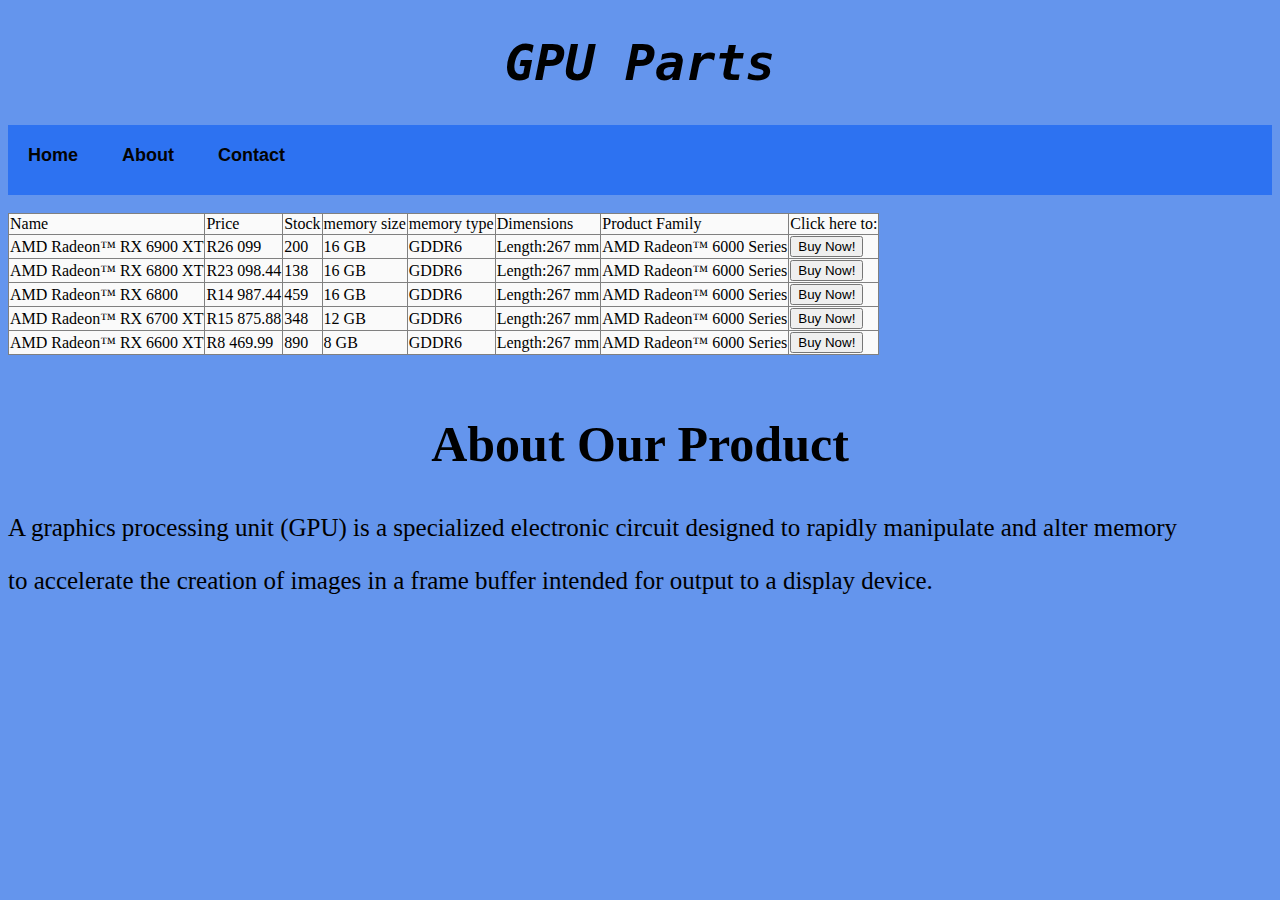
<file: gpu.html>
<!DOCTYPE html>
<html>
     <head>
         <link rel="stylesheet" href="style.css">
     <head>
     <body style="background-color: cornflowerblue;">
        <h1>GPU Parts</h1>
        <div id="menu">
            <a href="index.html">Home</a>
            <a href="about.html">About</a>
            <a href="contact.html">Contact</a>
        </div>
        <br>
        <table border="1">
            <tr>
                <td>Name</td>
                <td>Price</td>
                <td>Stock</td>
                <td>memory size</td>
                <td>memory type</td>
                <td>Dimensions</td>
                <td>Product Family</td>
                <td>Click here to:</td>
            </tr>
            <tr>
                <td>AMD Radeon™ RX 6900 XT</td>
                <td>R26 099</td>
                <td>200</td>
                <td>16 GB</td>
                <td>GDDR6</td>
                <td> Length:267 mm</td>
                <td>AMD Radeon™ 6000 Series</td>
                <td><button type="button">Buy Now!</button></td>
            </tr>
            <tr>
                <td>AMD Radeon™ RX 6800 XT</td>
                <td>R23 098.44</td>
                <td>138</td>
                <td>16 GB</td>
                <td>GDDR6</td>
                <td>Length:267 mm</td>
                <td>AMD Radeon™ 6000 Series</td>
                <td><button type="button">Buy Now!</button></td>
            </tr>
            <tr>
                <td>AMD Radeon™ RX 6800</td>
                <td>R14 987.44</td>
                <td>459</td>
                <td>16 GB</td>
                <td>GDDR6</td>
                <td>Length:267 mm</td>
                <td>AMD Radeon™ 6000 Series</td>
                <td><button type="button">Buy Now!</button></td>
            </tr>
            <tr>
                <td>AMD Radeon™ RX 6700 XT</td>
                <td>R15 875.88</td>
                <td>348</td>
                <td>12 GB</td>
                <td>GDDR6</td>
                <td>Length:267 mm</td>
                <td>AMD Radeon™ 6000 Series</td>
                <td><button type="button">Buy Now!</button></td>
            </tr>
            <tr>
                <td>AMD Radeon™ RX 6600 XT</td>
                <td>R8 469.99</td>
                <td>890</td>
                <td>8 GB</td>
                <td>GDDR6</td>
                <td>Length:267 mm</td>
                <td>AMD Radeon™ 6000 Series</td>
                <td><button type="button">Buy Now!</button></td>
            </tr>

        </table>  
        <br>
        <h2>About Our Product</h2>
        <p>A graphics processing unit (GPU) is a specialized electronic circuit designed to rapidly manipulate and alter memory</p>
        <p>to accelerate the creation of images in a frame buffer intended for output to a display device.</p> 
        
    </body>
</html>
</file>
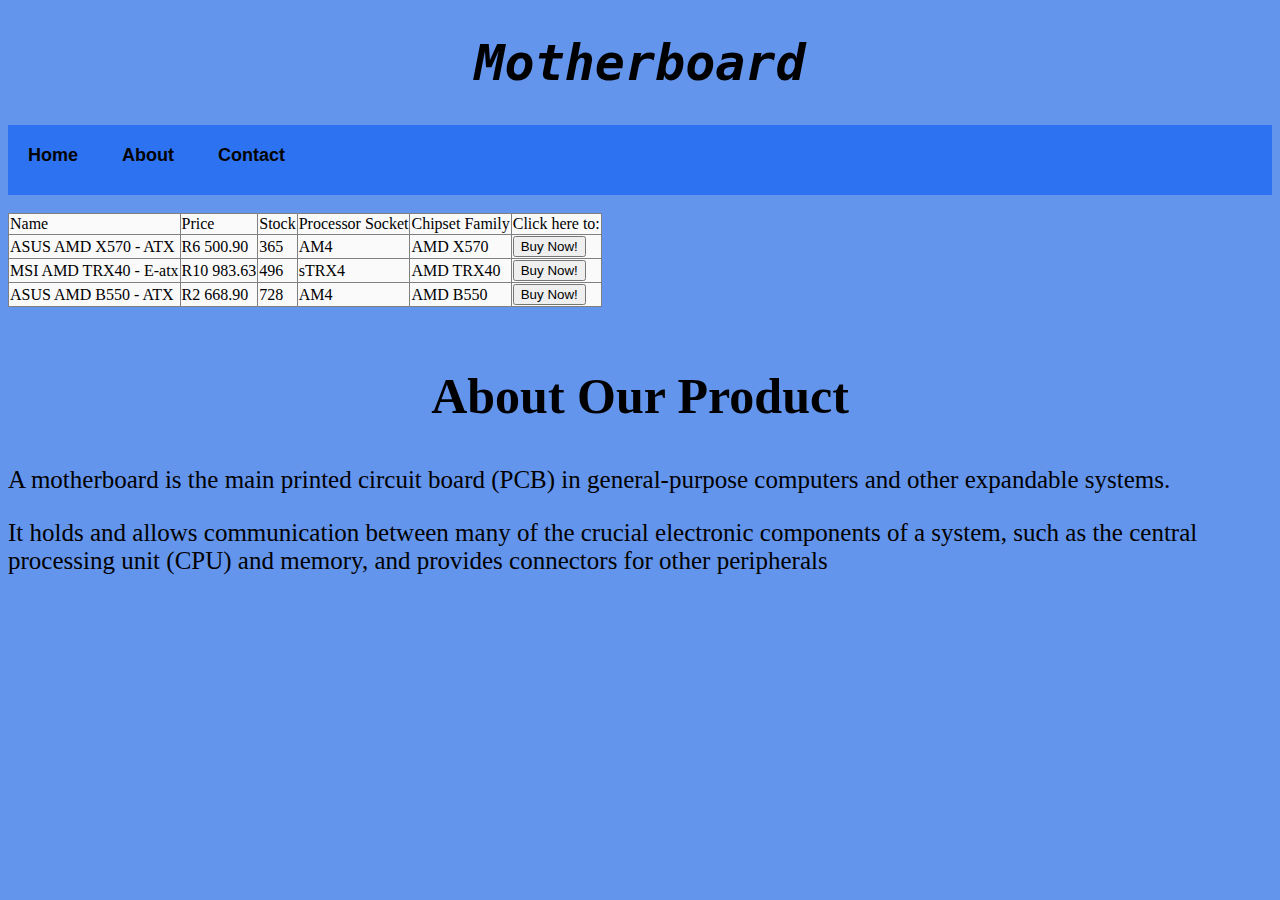
<file: motherboard.html>
<!DOCTYPE html>
<html>
     <head>
         <link rel="stylesheet" href="style.css">
     <head>
     <body style="background-color: cornflowerblue;">
        <h1>Motherboard</h1>
        <div id="menu">
            <a href="index.html">Home</a>
            <a href="about.html">About</a>
            <a href="contact.html">Contact</a>
        </div>
        <br>
        <table border="1">
            <tr>
                <td>Name</td>
                <td>Price</td>
                <td>Stock</td>
                <td>Processor Socket</td>
                <td>Chipset Family</td>
                <td>Click here to:</td>
            </tr>
            <tr>
                <td>ASUS AMD X570 - ATX</td>
                <td>R6 500.90</td>
                <td>365</td>
                <td>AM4</td>
                <td>AMD X570</td>
                <td><button type="button">Buy Now!</button></td>
            </tr>
            <tr>
                <td>MSI AMD TRX40 - E-atx</td>
                <td>R10 983.63</td>
                <td>496</td>
                <td>sTRX4</td>
                <td>AMD TRX40</td>
                <td><button type="button">Buy Now!</button></td>
            </tr>
            <tr>
                <td>ASUS AMD B550 - ATX</td>
                <td>R2 668.90</td>
                <td>728</td>
                <td>AM4</td>
                <td>AMD B550</td>
                <td><button type="button">Buy Now!</button></td>
            </tr>  
        </table>
        <br>
        <h2>About Our Product</h2>
        <p>A motherboard is the main printed circuit board (PCB) in general-purpose computers and other expandable systems.</p>
        <p>It holds and allows communication between many of the crucial electronic components of a system, such as the central processing unit (CPU) and memory, and provides connectors for other peripherals</p>
        <br>
    </body>
</html>
</file>
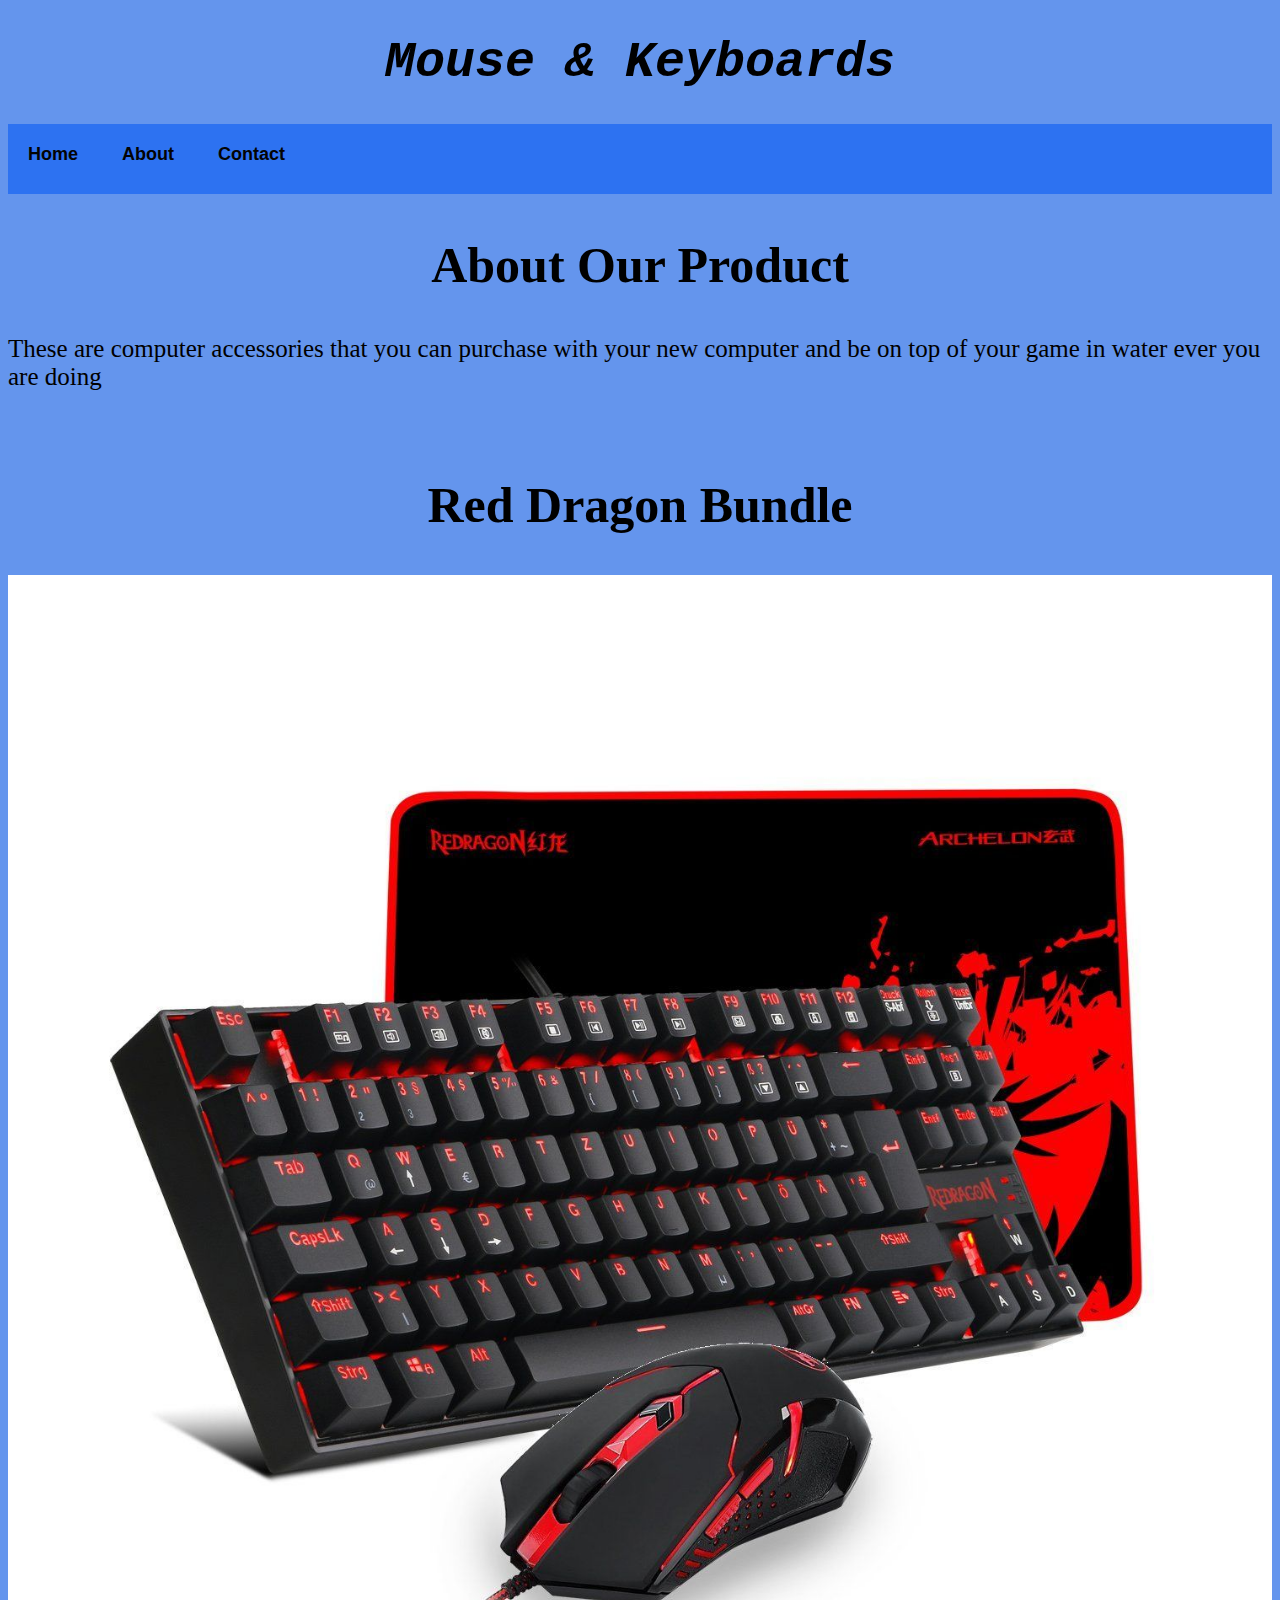
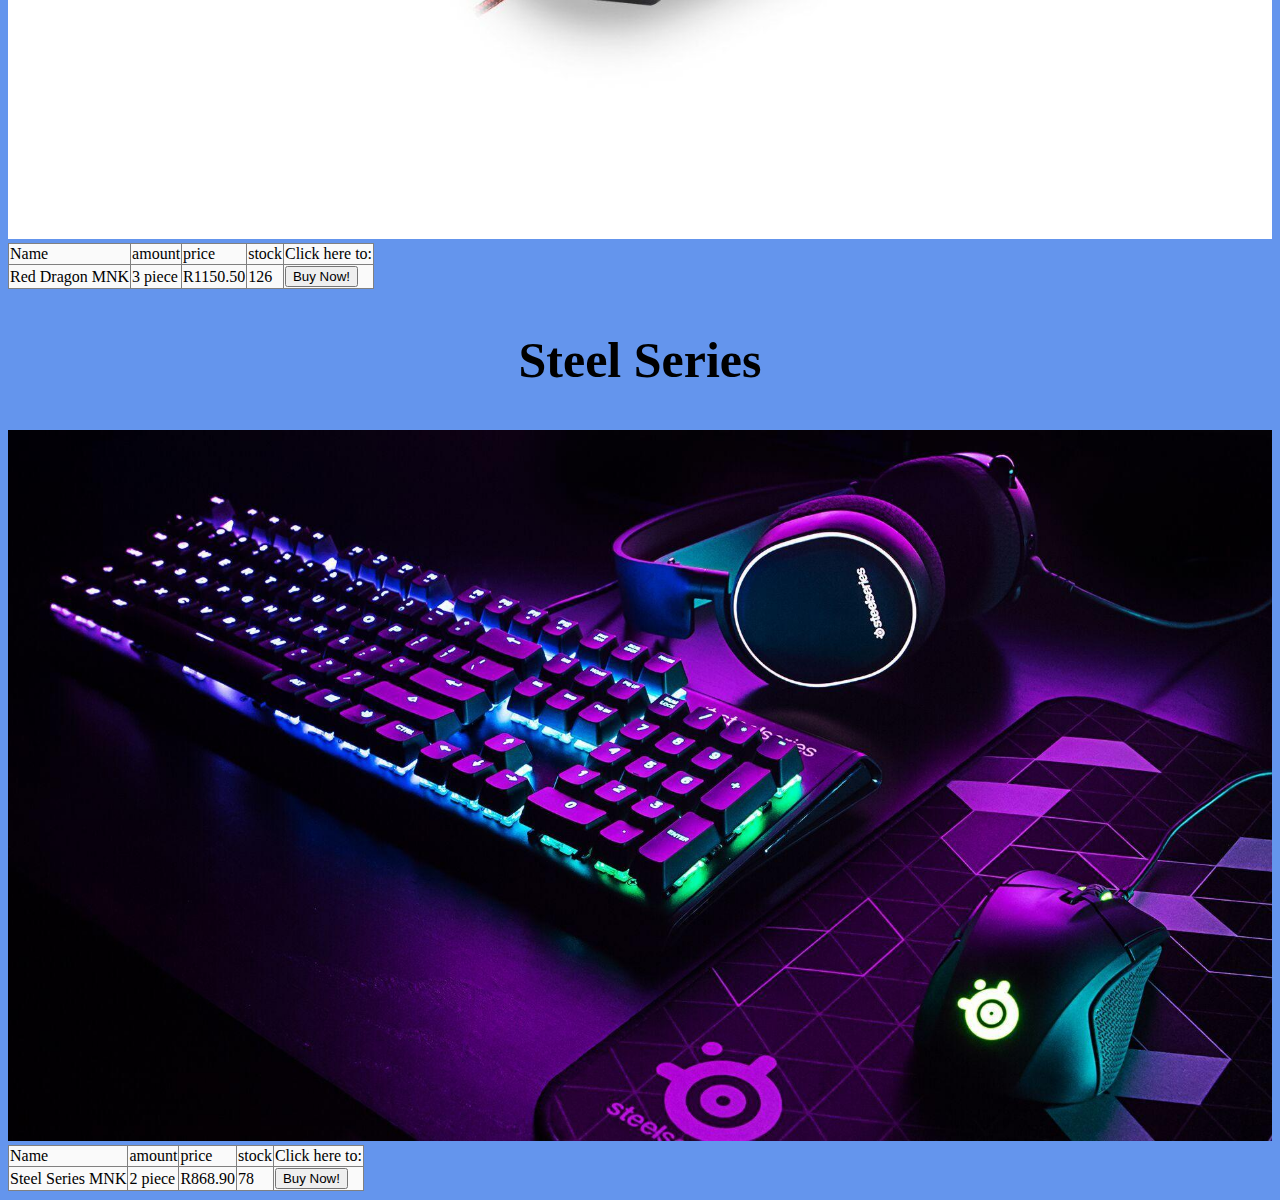
<file: Mouse&Keyboard.html>
<!DOCTYPE html>
<html>
     <head>
         <link rel="stylesheet" href="style.css">
     <head>
        <body style="background-color: cornflowerblue;">
            <h1>Mouse & Keyboards</h1>
            <div id="menu">
                <a href="index.html">Home</a>
                <a href="about.html">About</a>
                <a href="contact.html">Contact</a>
            </div>
            <h2>About Our Product</h2>
            <p>These are computer accessories that you can purchase with your new computer and be on top of your game in water ever you are doing</p>
            <br>
            <div class="gallery">
                <h2>Red Dragon Bundle</h2>
            <img src="images/MNK-2.jpg" />
            <table border="1">
                <tr>
                    <td>Name</td>
                    <td>amount</td>
                    <td>price</td>
                    <td>stock</td>
                    <td>Click here to:</td>
                </tr>
                <tr>
                    <td>Red Dragon MNK</td>
                    <td>3 piece</td>
                    <td>R1150.50</td>
                    <td>126</td>
                    <td><button type="button">Buy Now!</button></td>
                </tr>
            </table>    
                <h2>Steel Series</h2>
            <img src="images/MNK-1.jpg" />
            <table border="1">
                <tr>
                    <td>Name</td>
                    <td>amount</td>
                    <td>price</td>
                    <td>stock</td>
                    <td>Click here to:</td>
                </tr>
                <tr>
                    <td>Steel Series MNK</td>
                    <td>2 piece</td>
                    <td>R868.90</td>
                    <td>78</td>
                    <td><button type="button">Buy Now!</button></td>
                </tr>
            </table>

            </div>
        </body>
</html>
</file>
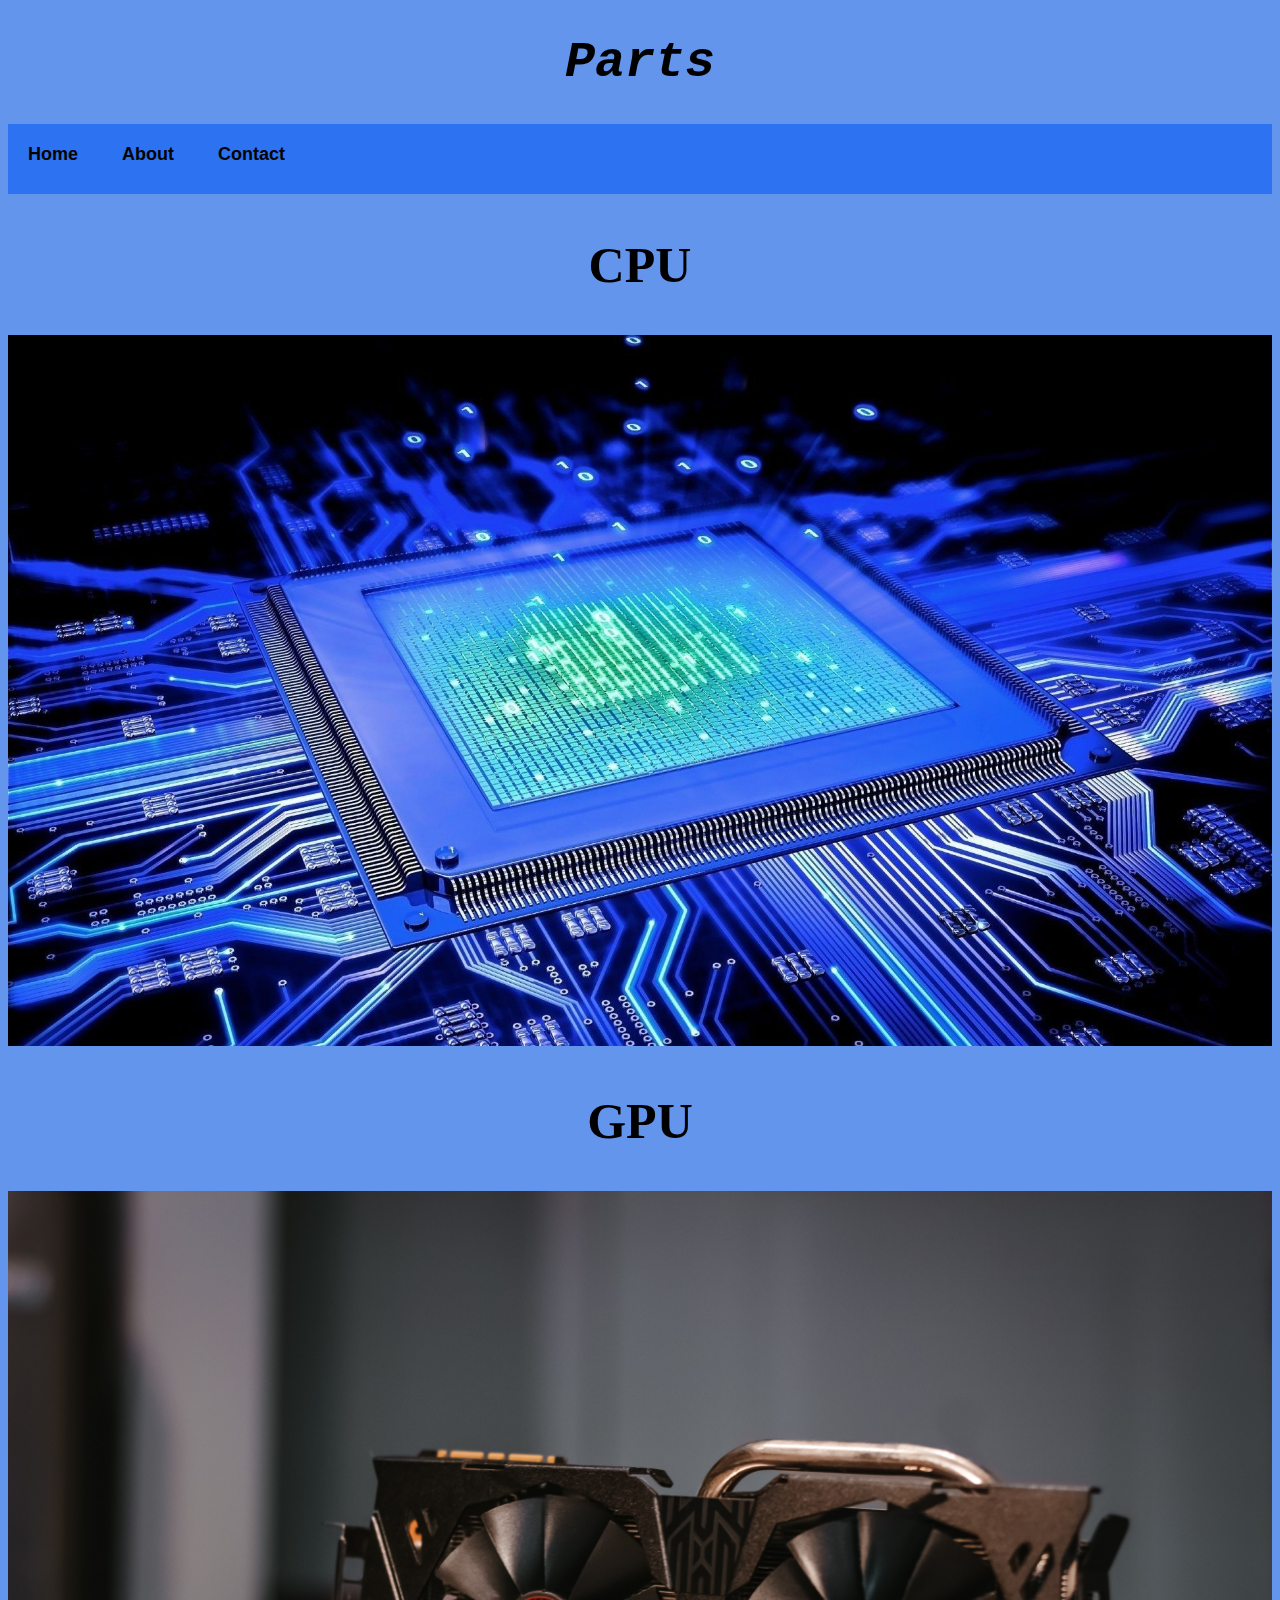
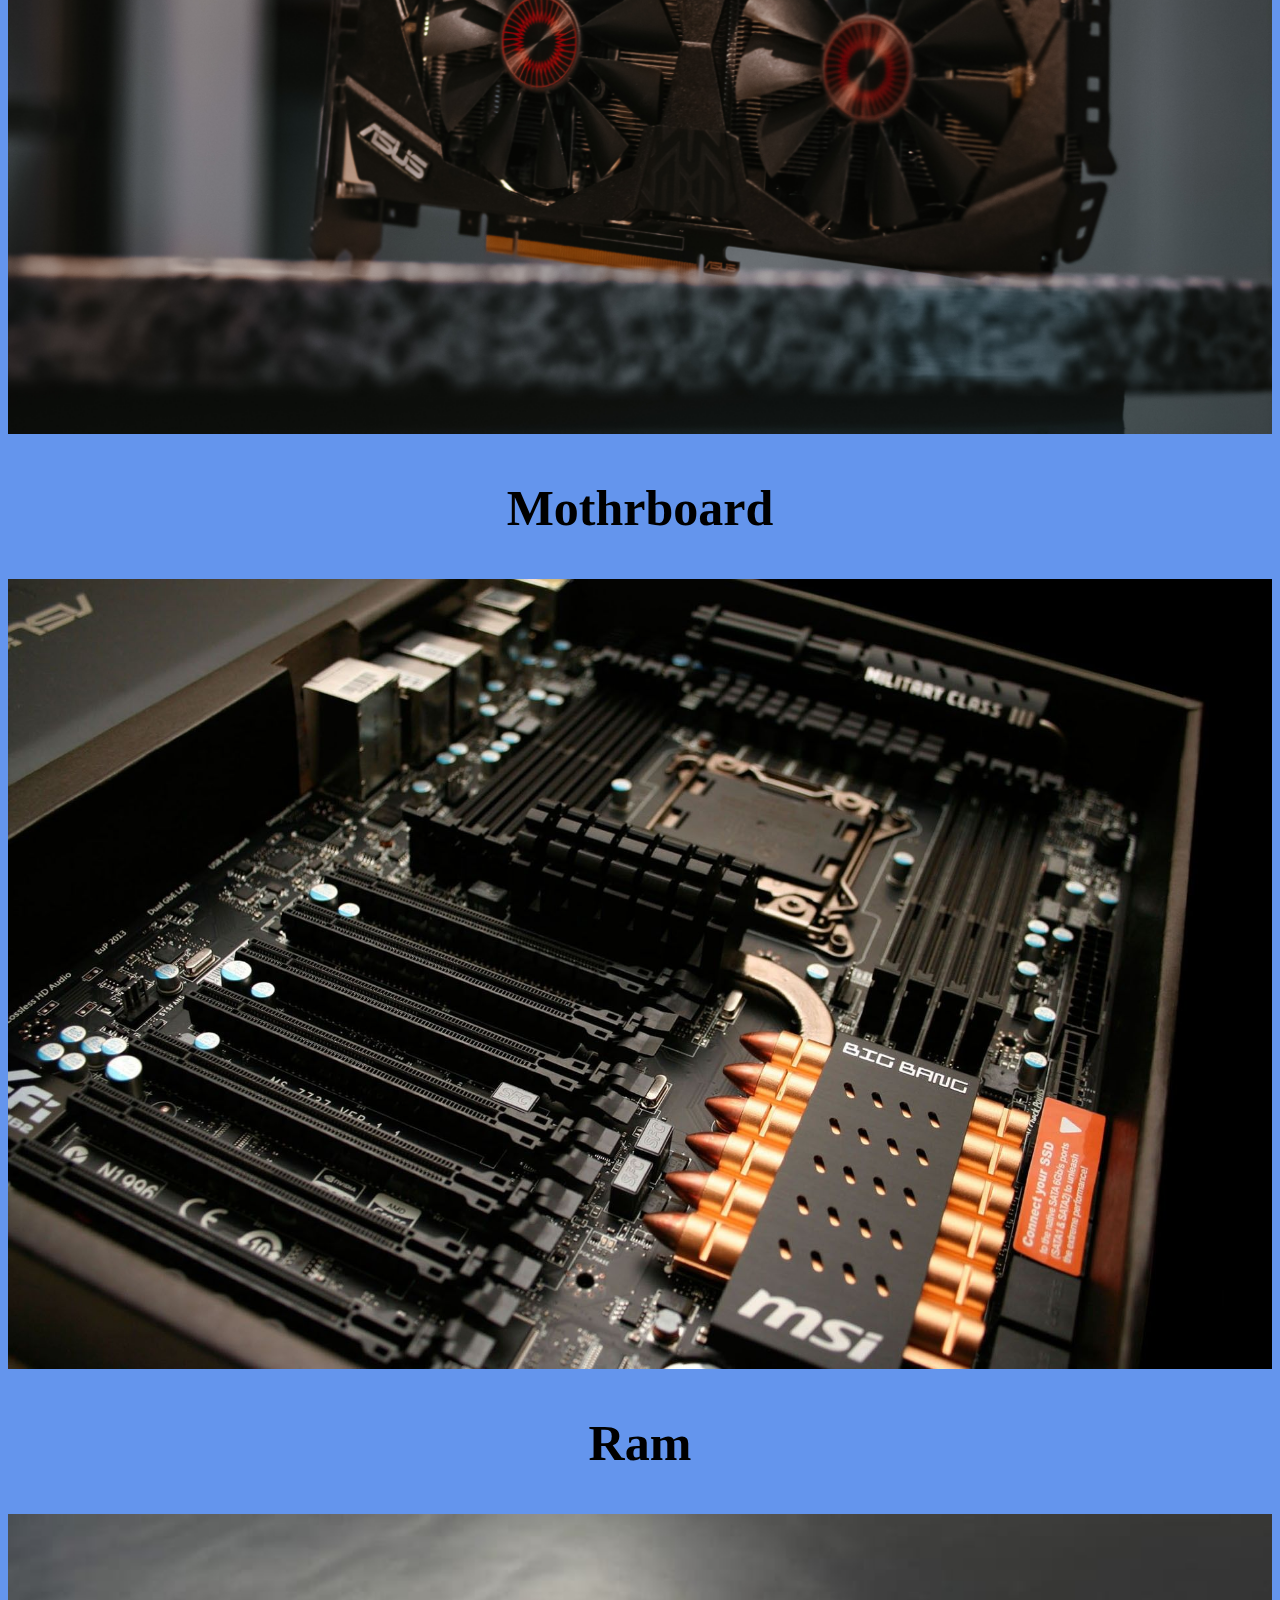
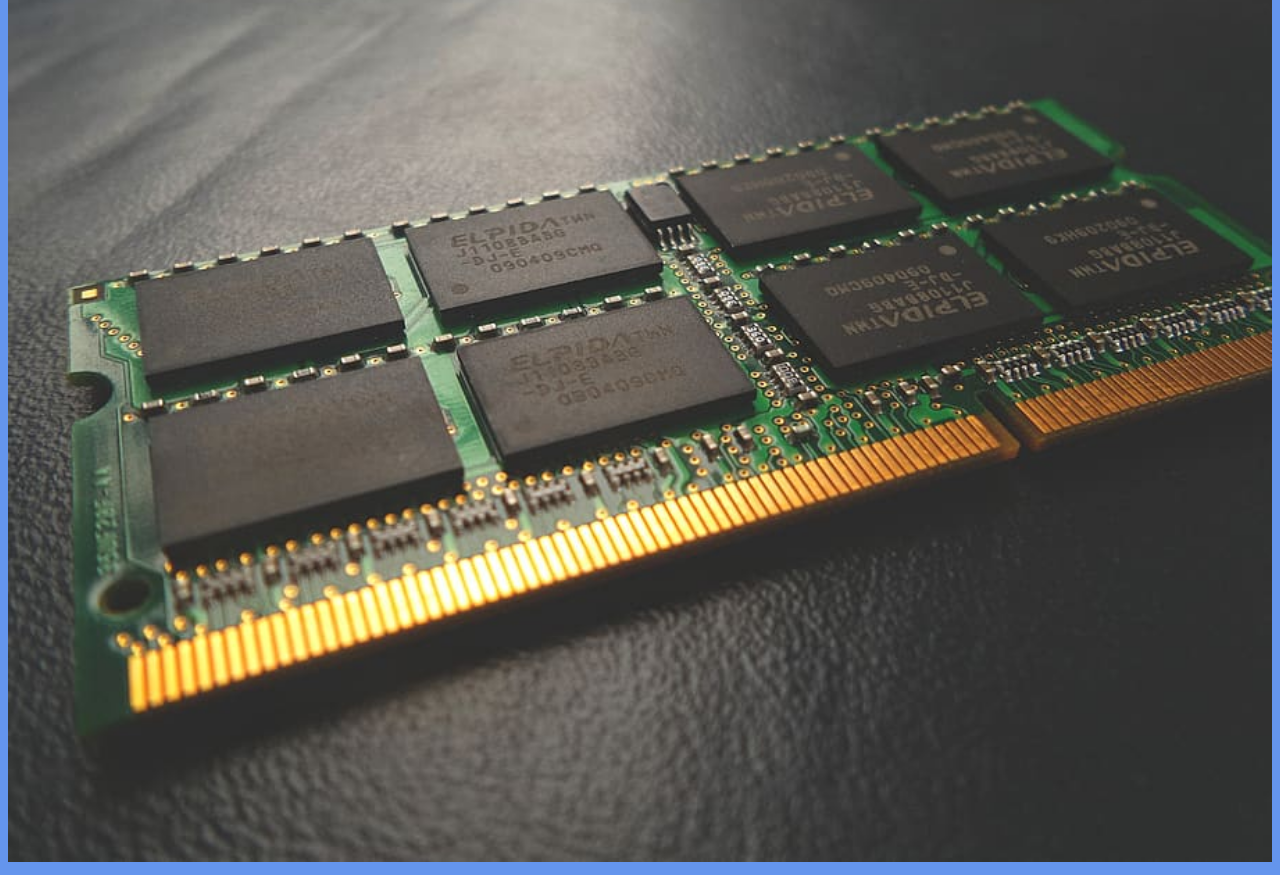
<file: Parts.html>
<!DOCTYPE html>
<html>
     <head>
         <link rel="stylesheet" href="style.css">
     <head>
     <body style="background-color: cornflowerblue;">
        <h1>Parts</h1>
        <div id="menu">
            <a href="index.html">Home</a>
            <a href="about.html">About</a>
            <a href="contact.html">Contact</a>
        </div>
        <div class="gallery">
            <h2>CPU</h2>
            <a href="CPU.html"><img src="images/cpu image.jpg"></a>
            <h2>GPU</h2>
            <a href="gpu.html"><img src="images/GPU.jpg"></a>
            <h2>Mothrboard</h2>
            <a href="motherboard.html"><img src="images/motherboard.jpg"></a>
            <h2>Ram</h2>
            <a href="ram.html"><img src="images/RAM.jpg"></a>
            
        </div>

    </body>
</html>
</file>
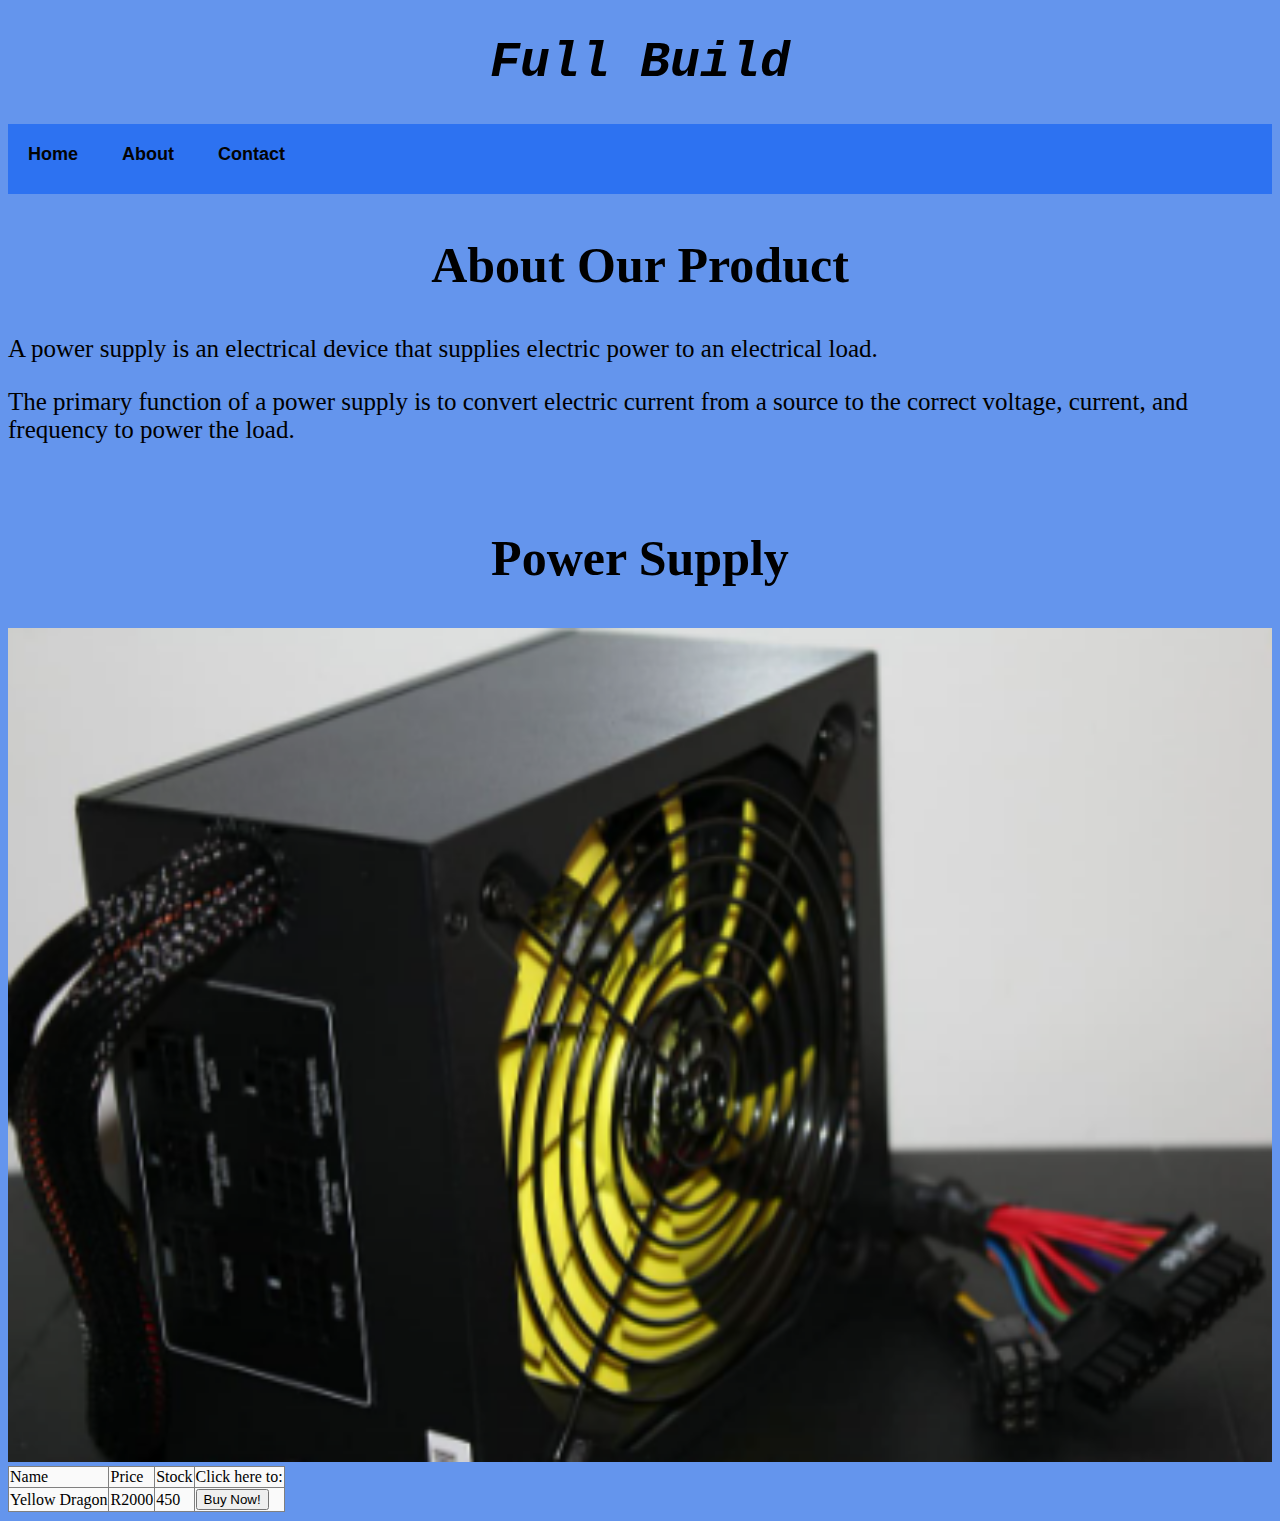
<file: power-supply.html>
<!DOCTYPE html>
<html>
     <head>
         <link rel="stylesheet" href="style.css">
     <head>
     <body style="background-color: cornflowerblue;">
        <h1>Full Build</h1>
        <div id="menu">
            <a href="index.html">Home</a>
            <a href="about.html">About</a>
            <a href="contact.html">Contact</a>
        </div>
        <h2>About Our Product</h2>
        <p>A power supply is an electrical device that supplies electric power to an electrical load.</p>
        <p>The primary function of a power supply is to convert electric current from a source to the correct voltage, current, and frequency to power the load.</p>
        <br>
        <div class="gallery">
            <h2>Power Supply </h2>
            <img src="images/PS.jpg" />
            <table border="1">
                <tr>
                    <td>Name</td>
                    <td>Price</td>
                    <td>Stock</td>
                    <td>Click here to:</td>
                </tr>
                <tr>
                    <td>Yellow Dragon</td>
                    <td>R2000</td>
                    <td>450</td>
                    <td><button type="button">Buy Now!</button></td>
                </tr>
            </table>
        </div>
    </body>
</html>
</file>
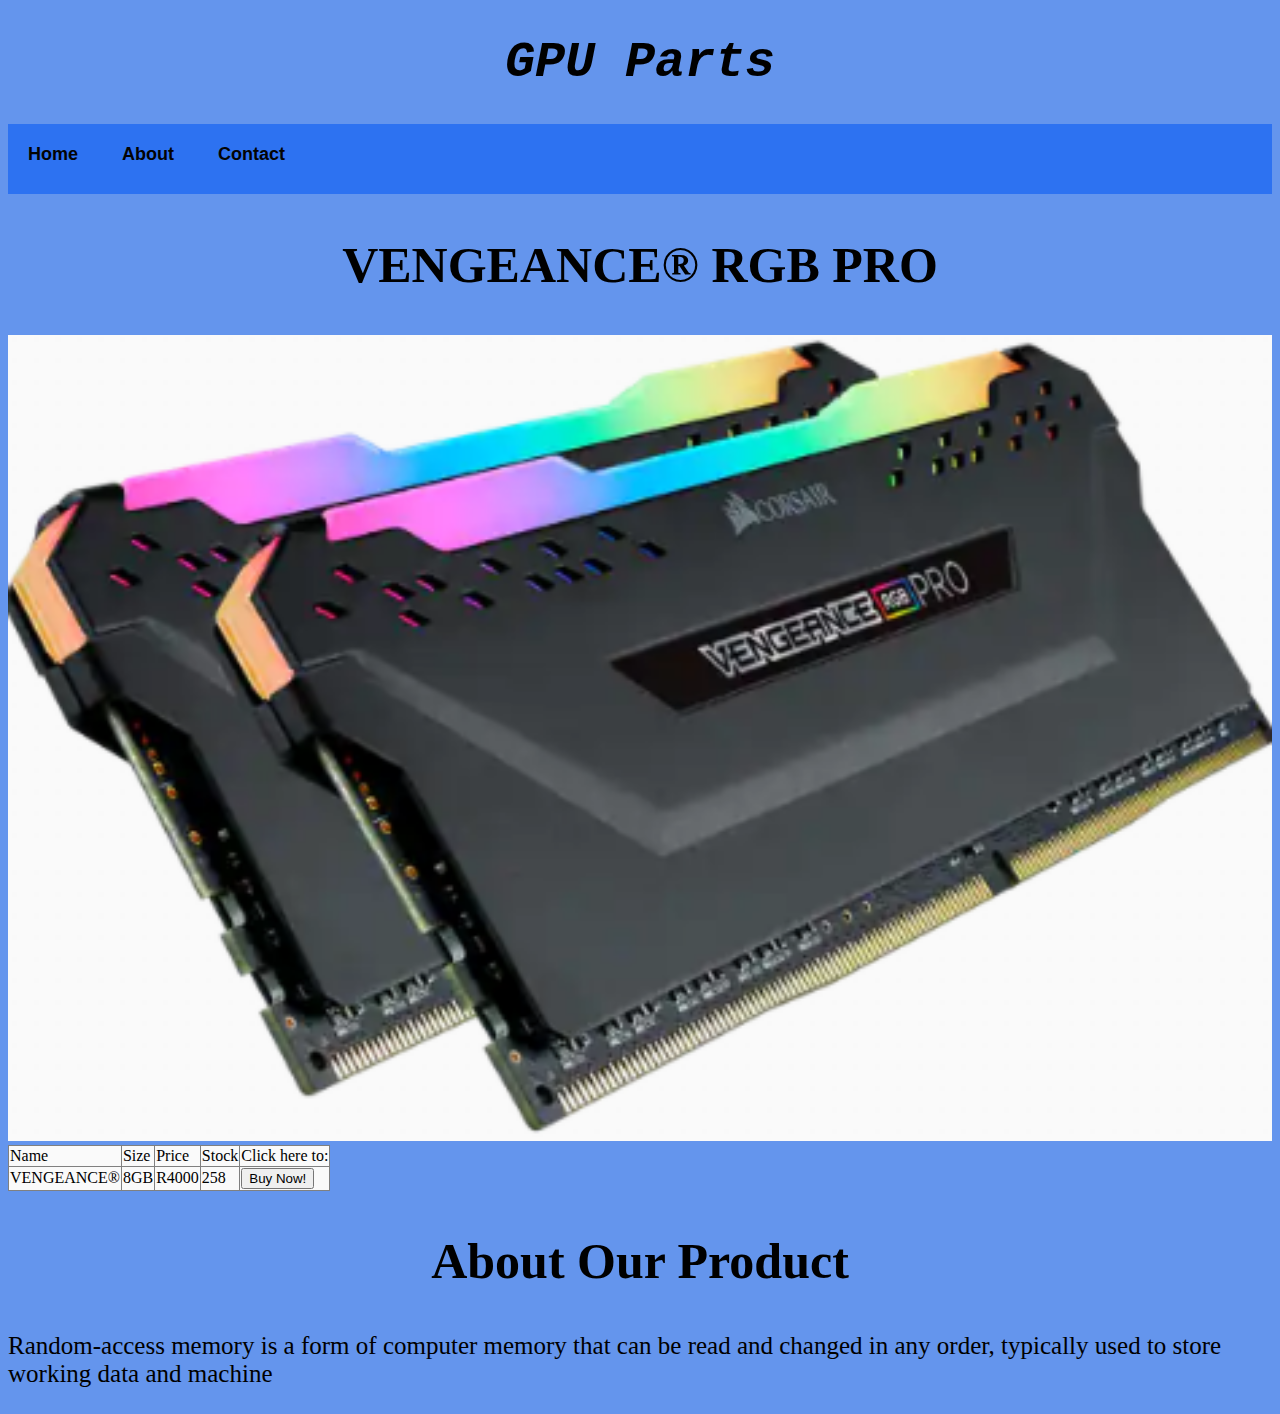
<file: ram.html>
<!DOCTYPE html>
<html>
     <head>
         <link rel="stylesheet" href="style.css">
     <head>
     <body style="background-color: cornflowerblue;">
        <h1>GPU Parts</h1>
        <div id="menu">
            <a href="index.html">Home</a>
            <a href="about.html">About</a>
            <a href="contact.html">Contact</a>
        </div>
        <div class="gallery">
            <h2>VENGEANCE® RGB PRO</h2>
            <img src="images/vengful.png">
            <table border="1">
                <tr>
                    <td>Name</td>
                    <td>Size</td>
                    <td>Price</td>
                    <td>Stock</td>
                    <td>Click here to:</td>
                </tr>
                <tr>
                    <td>VENGEANCE®</td>
                    <td>8GB</td>
                    <td>R4000</td>
                    <td>258</td>
                    <td><button type="button">Buy Now!</button></td>
                </tr>
            </table>
        </div>
        <h2>About Our Product</h2>
        <P>Random-access memory is a form of computer memory that can be read and changed in any order, typically used to store working data and machine</P>
    </body>
</html>
</file>
<file: style.css>
.gallery img{
    width: 100%;
}

h1{
    font-family: monospace;
    text-align: center;
    font-style: italic;
    color: rgb(0, 0, 0);
    font-weight: 900;
    font-size: 50px;
    background-color: cornflowerblue;
}
h2{
    font-size: 50px;
    font-family: inherits;
    text-align: center;
    font-weight: 900;
}
h3{
    font-size: 35px;
    font-family: inherits;
    text-align: center;
    font-weight: 900;
}
p{
    font-size: 25px;
    font-weight: 500;
}

#menu{
    width: 100%;
    height: 50px;
    background-color: rgb(45, 114, 241);
    padding-top: 20px;
}
#menu a{
    color: rgb(3, 3, 3);
    font-family: Arial, Helvetica, sans-serif;
    font-size: 18px;
    text-decoration: none;
    font-weight: 800;

    padding-left: 20px;
    padding-right: 20px;    
}
#menu a:hover{
    color: rgb(56, 208, 255);
}
table{
    border-collapse: collapse;
}
td{
    background-color: rgb(250, 250, 250);
}
.button {background-color: burlywood;}
</file>
